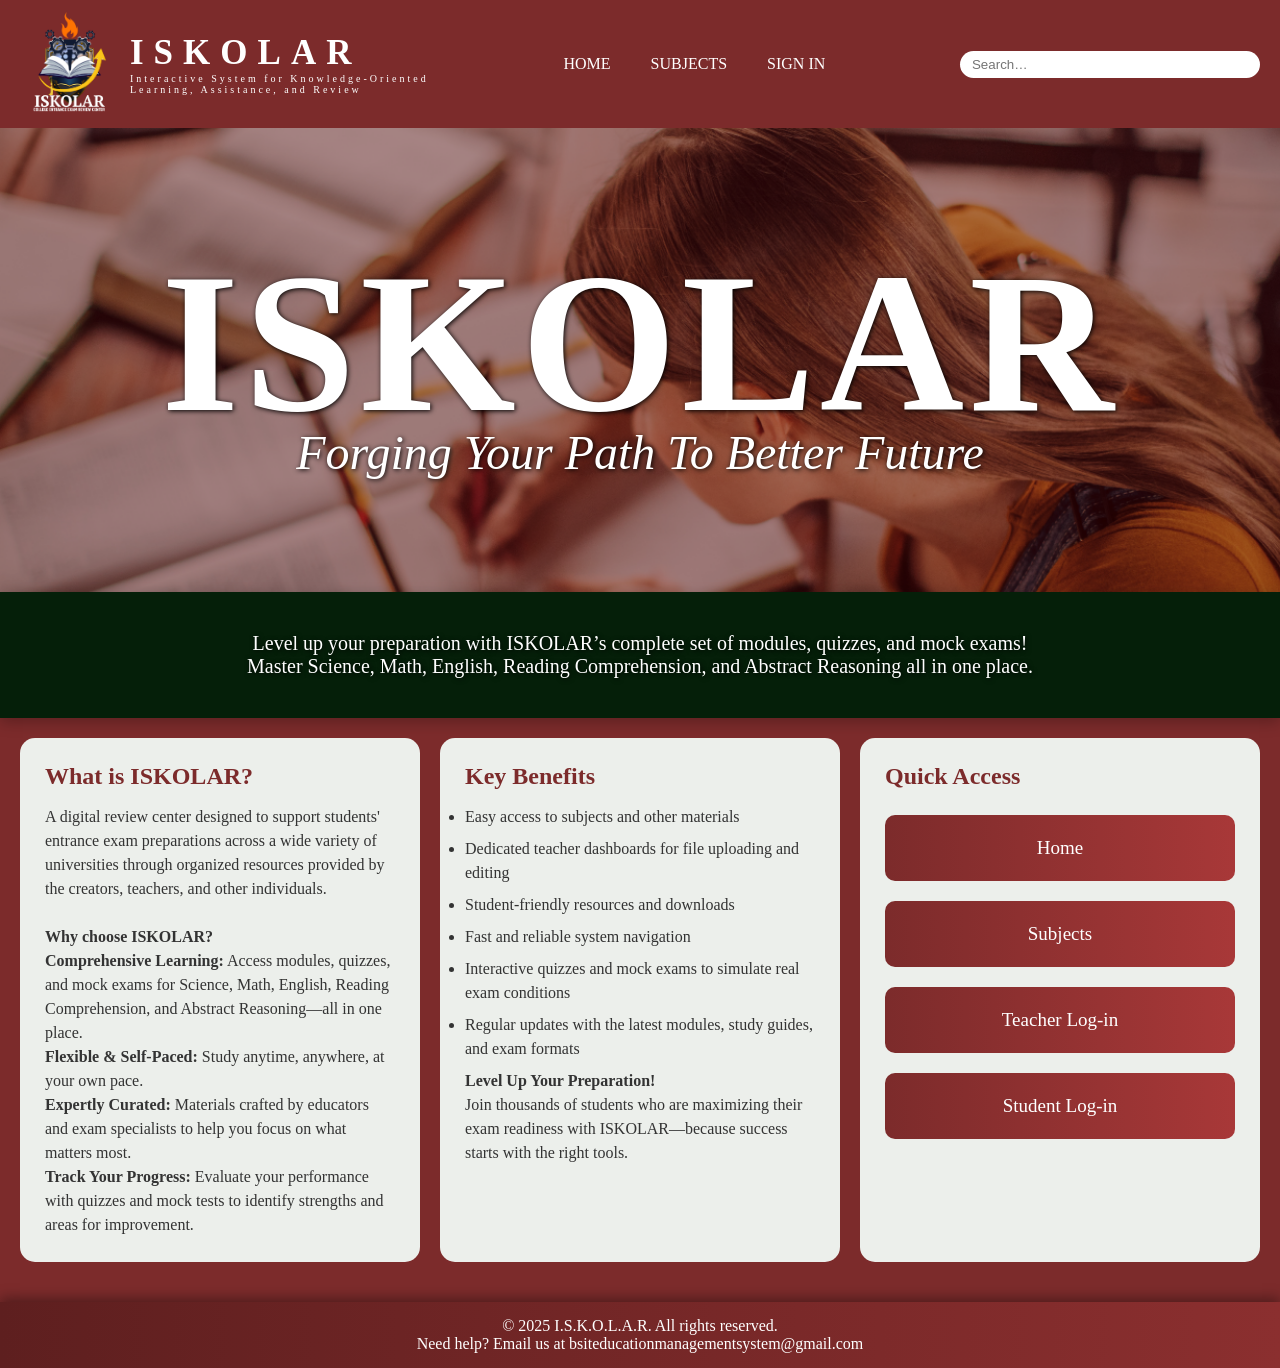
<file: index.html>
<!DOCTYPE html>

<html lang="en">
<head>
    <meta charset="UTF-8">
    <meta name="viewport" content="width=device-width, initial-scale=1.0">
    <title>I.S.K.O.L.A.R</title>
    <link rel="stylesheet" href="main.css">
</head>

<script type="module" src="application.js">
    console.log("SCRIPT IS RUNNING");
  // Import Firebase
  import { initializeApp } from "https://www.gstatic.com/firebasejs/10.12.0/firebase-app.js";
  import { getAuth } from "https://www.gstatic.com/firebasejs/10.12.0/firebase-auth.js";

  const firebaseConfig = {
    apiKey: "AIzaSyDeXxlaxk1nCVQ9k8tMiEs9o-EcLrkTSPE",
    authDomain: "iskolar-website.firebaseapp.com",
    projectId: "iskolar-website",
    storageBucket: "iskolar-website.firebasestorage.app",
    messagingSenderId: "1034904541958",   
    appId: "1:1034904541958:web:39eee81131f0a09a991c87"
  };

  const app = initializeApp(firebaseConfig);
  const auth = getAuth(app);

  console.log("Firebase connected!");
</script>

<body>

    <h1 id="EASTEREGG" style="display: none";></h1>

    <!-- Navigation Bar Header -->
<header class="header">
    <nav class="navbar">

        <div class="name">
            <div class="logo">
                <img src="!ISKOLAR.png" alt="ISKOLAR Logo">
            </div>

            <div class="namePos">
                <p style="letter-spacing: 10px;"> ISKOLAR</p>
                <h3>Interactive System for Knowledge-Oriented <br> Learning, Assistance, and Review</h3>
            </div>
        </div>

        <nav class="nav">
            <a href="index.html">HOME</a>
            <a href="sbjctGuestmain.html">SUBJECTS</a>
            <a href="application.html">SIGN IN</a>
        </nav>

        <div class="search-wrapper">
            <input type="search" placeholder="Search…" id="searchbar">
        </div>

    </nav>
</header>

    <section class="hero" id="PICS">
        <div class="hero-content">
            <h1>ISKOLAR</h1>
            <p class="tagline"> Forging Your Path To Better Future</p>
        </div>

        <div class="hero-infoCard">
            <p>
                Level up your preparation with ISKOLAR’s complete set of modules, quizzes, and mock exams! <br>
                Master Science, Math, English, Reading Comprehension, and Abstract Reasoning all in one place.
            </p>
        </div>
    </section>

    <section class="infoSection">
            <div class="infoCard">
            <h2>What is ISKOLAR?</h2>
            <p>
                A digital review center designed to support students' entrance exam preparations across a wide variety of universities through organized resources provided by the creators, teachers, and other individuals.
            </p>
            <p>
            <br>
                <strong>Why choose ISKOLAR?</strong>
                <br>
                <strong>Comprehensive Learning:</strong> Access modules, quizzes, and mock exams for Science, Math, English, Reading Comprehension, and Abstract Reasoning—all in one place.<br>
                <strong>Flexible & Self-Paced:</strong> Study anytime, anywhere, at your own pace.<br>
                <strong>Expertly Curated:</strong> Materials crafted by educators and exam specialists to help you focus on what matters most.<br>
                <strong>Track Your Progress:</strong> Evaluate your performance with quizzes and mock tests to identify strengths and areas for improvement.
            </p>
        </div>

        <div class="infoCard">
            <h2>Key Benefits</h2>
            <ul>
                <li>Easy access to subjects and other materials</li>
                <li>Dedicated teacher dashboards for file uploading and editing</li>
                <li>Student-friendly resources and downloads</li>
                <li>Fast and reliable system navigation</li>
                <li>Interactive quizzes and mock exams to simulate real exam conditions</li>
                <li>Regular updates with the latest modules, study guides, and exam formats</li>
            </ul>
            <p>
                <strong>Level Up Your Preparation!</strong><br>
                Join thousands of students who are maximizing their exam readiness with ISKOLAR—because success starts with the right tools.
            </p>
        </div>

        <div class="infoCard">
            <h2>Quick Access</h2>
            <div class="quickLinks">
                <a href="index.html">Home</a>
                <a href="sbjctGuestmain.html">Subjects</a>
                <a href="application.html">Teacher Log-in</a>
                <a href="application.html">Student Log-in</a>
            </div>
        </div>

    </section>

    
<script src= "main.js"></script>

    <!-- Footer -->
    <footer>
        <p>&copy; 2025 I.S.K.O.L.A.R. All rights reserved.<br>
           Need help? Email us at bsiteducationmanagementsystem@gmail.com</p>
    </footer>

</body>
</html>
</file>
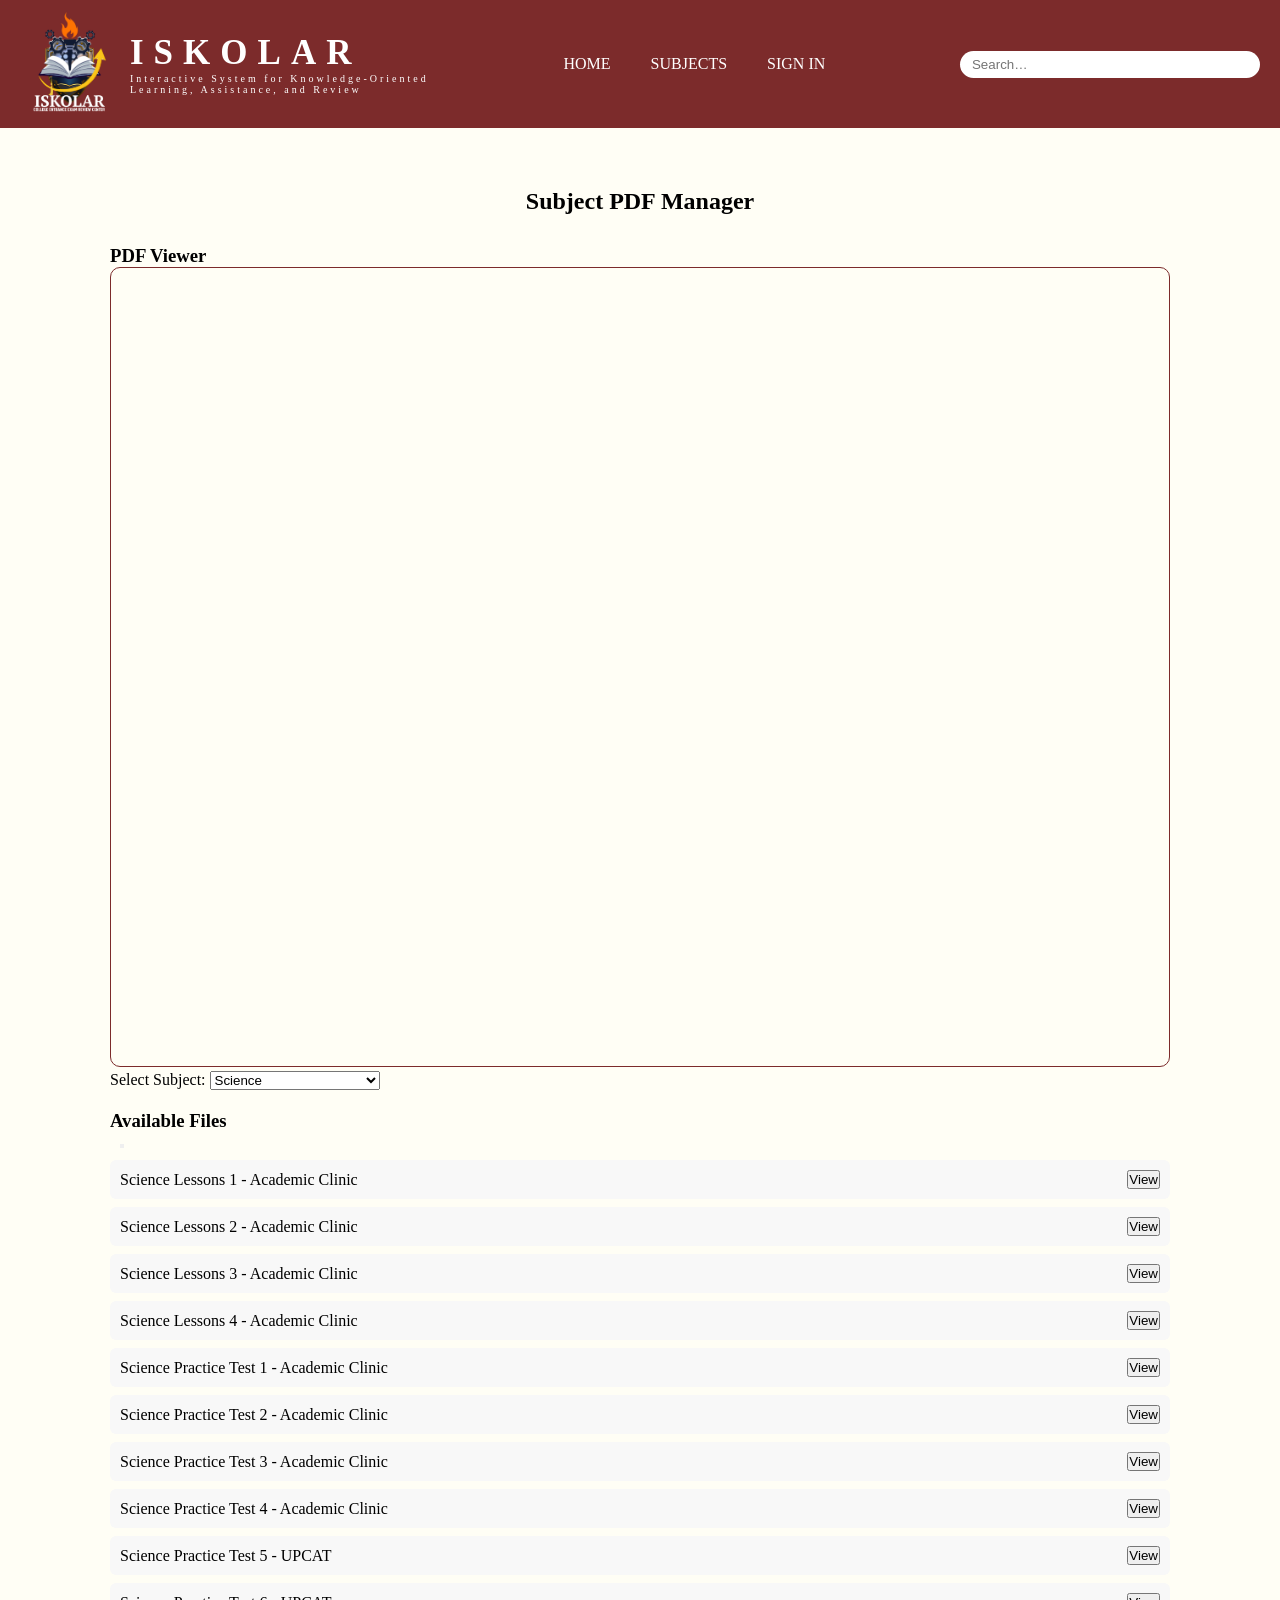
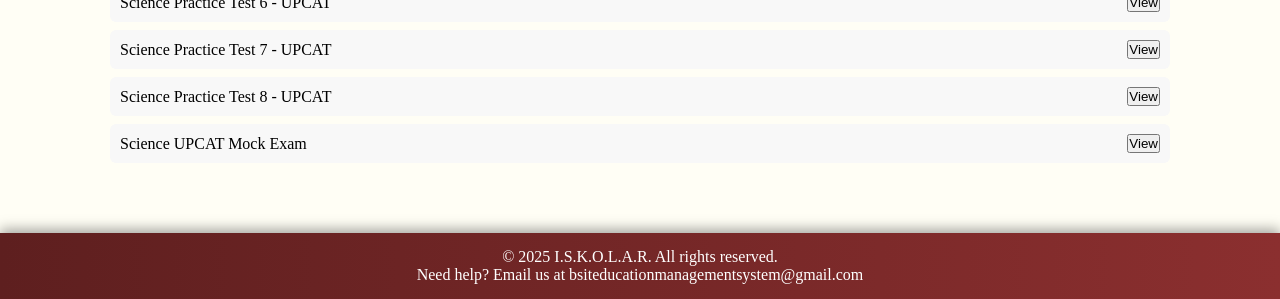
<file: sbjctGuest.html>
<!DOCTYPE html>
<html lang="en">
<head>
    <meta charset="UTF-8">
    <meta name="viewport" content="width=device-width, initial-scale=1.0">
    <title>I.S.K.O.L.A.R</title>
    <link rel="stylesheet" href="subjects.css">
</head>

<body data-role="guest" class="bg1">

<header class="header">
    <nav class="navbar">

        <div class="name">
            <div class="logo">
                <img src="!ISKOLAR.png" alt="ISKOLAR Logo">
            </div>

            <div class="namePos">
                <p style="letter-spacing: 10px;"> ISKOLAR</p>
                <h3>Interactive System for Knowledge-Oriented <br> Learning, Assistance, and Review</h3>
            </div>
        </div>

        <nav class="nav">
            <a href="index.html">HOME</a>
            <a href="sbjctGuestmain.html">SUBJECTS</a>
            <a href="application.html">SIGN IN</a>
        </nav>

        <div class="search-wrapper">
            <input type="search" placeholder="Search…" id="searchbar">
        </div>

    </nav>
</header>


<!-- MAIN CONTENT -->
<div class="container">

    <h2>Subject PDF Manager</h2>
    <!-- Viewer -->
    <div class="viewer">
        <h3 style= "justify-self: center;">PDF Viewer</h3>
        <iframe id= "pdfViewer" src="" frameborder="0"></iframe>
    </div>

    <!-- Subject Selector -->
    <label for="subjectSelect">Select Subject:</label>
    <select id="subjectSelect">
        <option value="science">Science</option>
        <option value="mathematics">Mathematics</option>
        <option value="english">English</option>
        <option value="reading">Reading Comprehension</option>
        <option value="abstract">Abstract Reasoning</option>
    </select>

    <!-- PDF List -->
    <div class= "file-list-box">
        <h3>Available Files</h3>
        
        <button id= "uploadBtn"></button>

        <ul id= "fileList"></ul>
    </div>

</div>

<script src= "subjects.js"></script>

</body>

<footer>
    <p>&copy; 2025 I.S.K.O.L.A.R. All rights reserved. <br>Need help? Email us at bsiteducationmanagementsystem@gmail.com</p>
</footer>

</html>
</file>
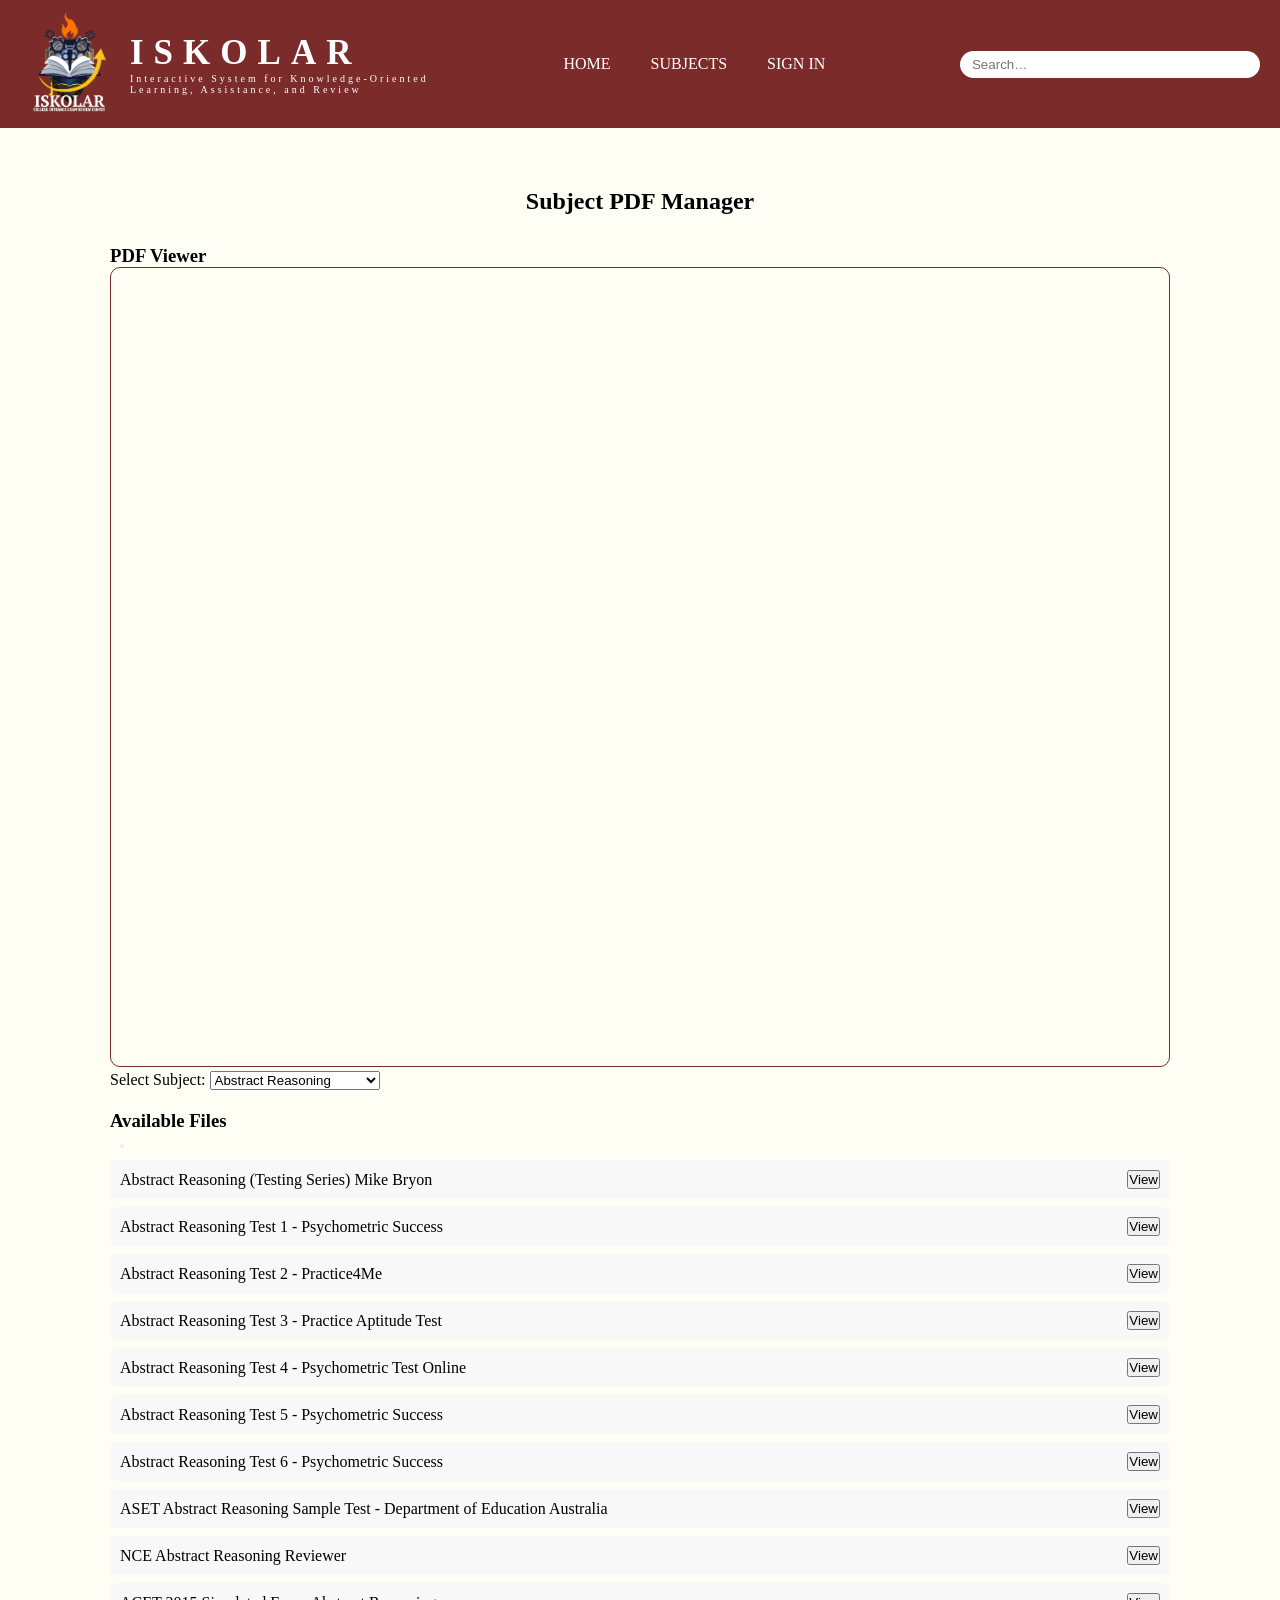
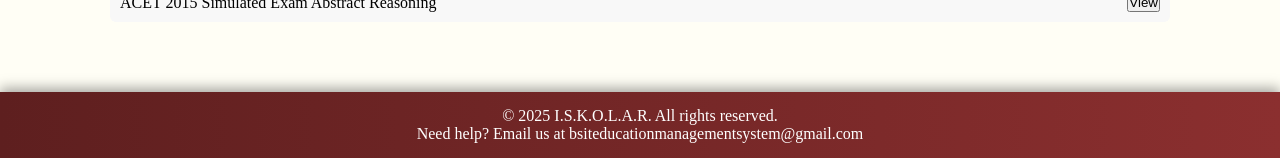
<file: sbjctGuestAbs.html>
<!DOCTYPE html>
<html lang="en">
<head>
    <meta charset="UTF-8">
    <meta name="viewport" content="width=device-width, initial-scale=1.0">
    <title>I.S.K.O.L.A.R</title>
    <link rel="stylesheet" href="subjects.css">
</head>

<body data-role="guest" class="bg1">

<header class="header">
    <nav class="navbar">

        <div class="name">
            <div class="logo">
                <img src="!ISKOLAR.png" alt="ISKOLAR Logo">
            </div>

            <div class="namePos">
                <p style="letter-spacing: 10px;"> ISKOLAR</p>
                <h3>Interactive System for Knowledge-Oriented <br> Learning, Assistance, and Review</h3>
            </div>
        </div>

        <nav class="nav">
            <a href="index.html">HOME</a>
            <a href="sbjctGuestmain.html">SUBJECTS</a>
            <a href="application.html">SIGN IN</a>
        </nav>

        <div class="search-wrapper">
            <input type="search" placeholder="Search…" id="searchbar">
        </div>

    </nav>
</header>

<!-- MAIN CONTENT -->
<div class="container">

    <h2>Subject PDF Manager</h2>
    <!-- Viewer -->
    <div class="viewer">
        <h3 style= "justify-self: center;">PDF Viewer</h3>
        <iframe id= "pdfViewer" src="" frameborder="0"></iframe>
    </div>

    <!-- Subject Selector -->
    <label for="subjectSelect">Select Subject:</label>
    <select id="subjectSelect">
        <option value="abstract">Abstract Reasoning</option>
        <option value="science">Science</option>
        <option value="mathematics">Mathematics</option>
        <option value="english">English</option>
        <option value="reading">Reading Comprehension</option>
    </select>

    <!-- PDF List -->
    <div class= "file-list-box">
        <h3>Available Files</h3>
        <button id= "uploadBtn"></button>


        <ul id= "fileList"></ul>
    </div>

</div>

<script src= "subjects.js"></script>

</body>

<footer>
    <p>&copy; 2025 I.S.K.O.L.A.R. All rights reserved. <br>Need help? Email us at bsiteducationmanagementsystem@gmail.com</p>
</footer>

</html>
</file>
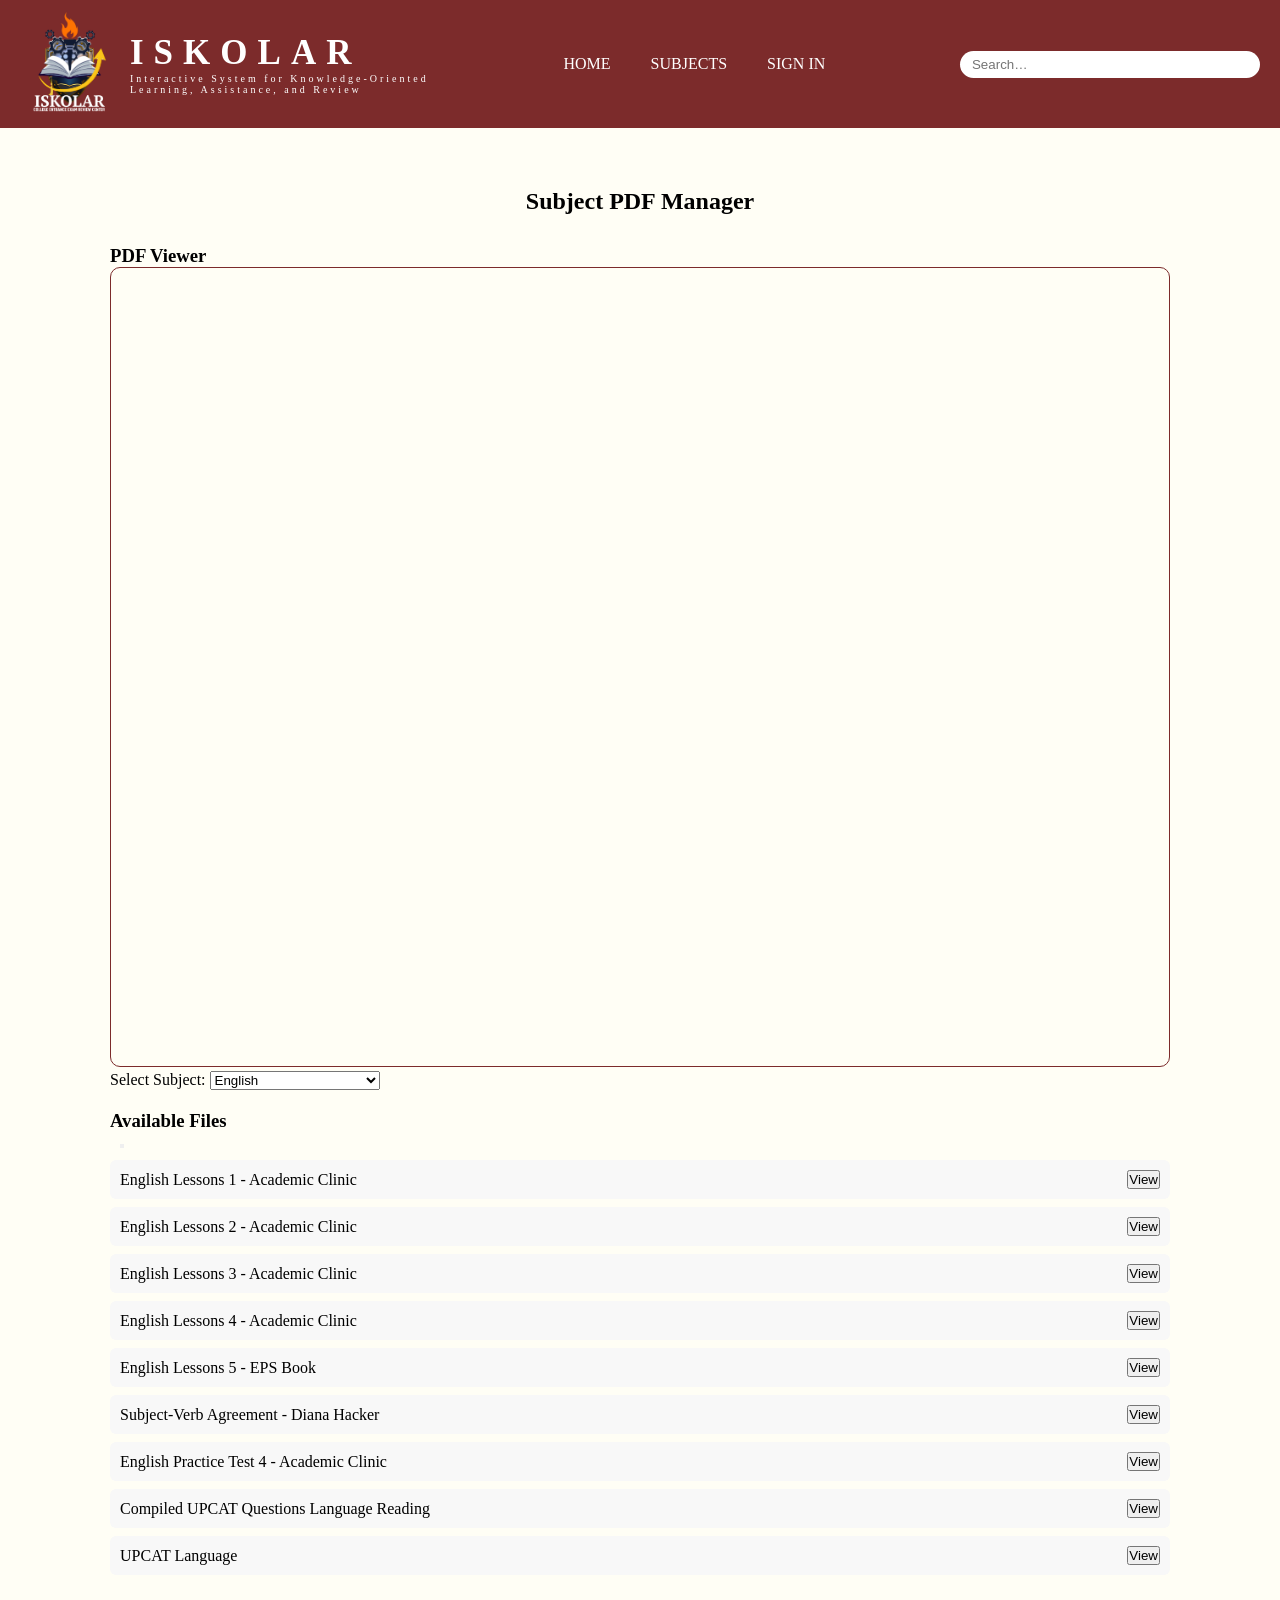
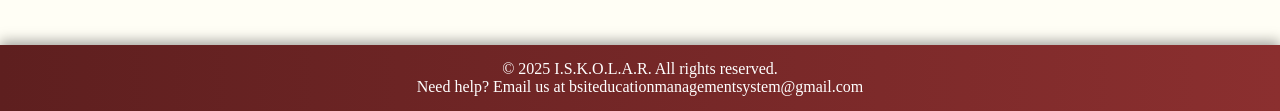
<file: sbjctGuestEng.html>
<!DOCTYPE html>
<html lang="en">
<head>
    <meta charset="UTF-8">
    <meta name="viewport" content="width=device-width, initial-scale=1.0">
    <title>I.S.K.O.L.A.R</title>
    <link rel="stylesheet" href="subjects.css">
</head>

<body data-role="guest" class="bg1">

<header class="header">
    <nav class="navbar">

        <div class="name">
            <div class="logo">
                <img src="!ISKOLAR.png" alt="ISKOLAR Logo">
            </div>

            <div class="namePos">
                <p style="letter-spacing: 10px;"> ISKOLAR</p>
                <h3>Interactive System for Knowledge-Oriented <br> Learning, Assistance, and Review</h3>
            </div>
        </div>

        <nav class="nav">
            <a href="index.html">HOME</a>
            <a href="sbjctGuestmain.html">SUBJECTS</a>
            <a href="application.html">SIGN IN</a>
        </nav>

        <div class="search-wrapper">
            <input type="search" placeholder="Search…" id="searchbar">
        </div>

    </nav>
</header>

<!-- MAIN CONTENT -->
<div class="container">

    <h2>Subject PDF Manager</h2>
    <!-- Viewer -->
    <div class="viewer">
        <h3 style= "justify-self: center;">PDF Viewer</h3>
        <iframe id= "pdfViewer" src="" frameborder="0"></iframe>
    </div>

    <!-- Subject Selector -->
    <label for="subjectSelect">Select Subject:</label>
    <select id="subjectSelect">
        <option value="english">English</option>
        <option value="science">Science</option>
        <option value="mathematics">Mathematics</option>
        <option value="reading">Reading Comprehension</option>
        <option value="abstract">Abstract Reasoning</option>
    </select>

    <!-- PDF List -->
    <div class= "file-list-box">
        <h3>Available Files</h3>
        <button id= "uploadBtn"></button>


        <ul id= "fileList"></ul>
    </div>

</div>

<script src= "subjects.js"></script>

</body>

<footer>
    <p>&copy; 2025 I.S.K.O.L.A.R. All rights reserved. <br>Need help? Email us at bsiteducationmanagementsystem@gmail.com</p>
</footer>

</html>
</file>
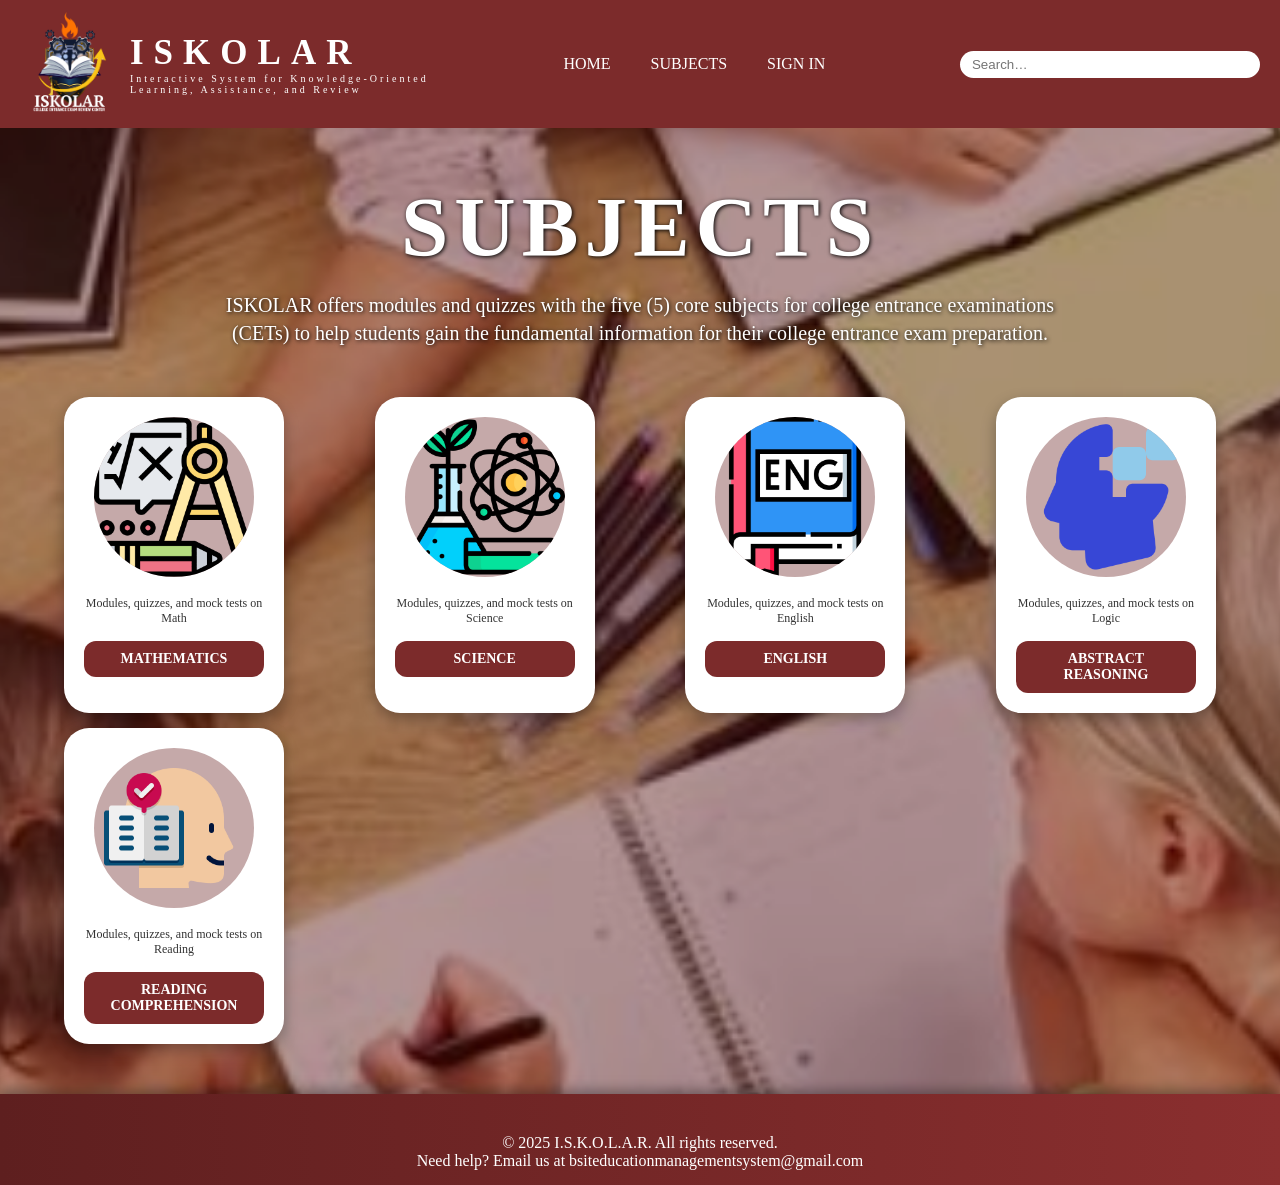
<file: sbjctGuestmain.html>
<!DOCTYPE html>
<html lang="en">
<head>
    <meta charset="UTF-8">
    <meta name="viewport" content="width=device-width, initial-scale=1.0">
    <title>I.S.K.O.L.A.R.</title>
    <link rel="stylesheet" href="subjectmain.css">
</head>

<body style ="margin : 0; 
             padding : 0;
             " class="bg1">

<header class="header">
    <nav class="navbar">

        <div class="name">
            <div class="logo">
                <img src="!ISKOLAR.png" alt="ISKOLAR Logo">
            </div>

            <div class="namePos">
                <p style="letter-spacing: 10px;"> ISKOLAR</p>
                <h3>Interactive System for Knowledge-Oriented <br> Learning, Assistance, and Review</h3>
            </div>
        </div>

        <nav class="nav">
            <a href="index.html">HOME</a>
            <a href="sbjctGuestmain.html">SUBJECTS</a>
            <a href="application.html">SIGN IN</a>
        </nav>

        <div class="search-wrapper">
            <input type="search" placeholder="Search…" id="searchbar">
        </div>

    </nav>
</header>

<!-- SUBJECTS TITLE + DESCRIPTION -->

<div class="subject-header">
    <h1 class="title">SUBJECTS</h1>

    <p class="subtitle">
        ISKOLAR offers modules and quizzes with the five (5) core subjects for
        college entrance examinations (CETs) to help students gain the
        fundamental information for their college entrance exam preparation.
    </p>
</div>


<!-- CARD SECTION -->
<section class="infoSection">

    <div class="infoCard">
        <a href="sbjctGuestMath.html">
        <img src="!Math.png" class="subject-img">
        <p class="desc">Modules, quizzes, and mock tests on Math</p>
        <h2 class="subject-btn">MATHEMATICS </h2>
        </a>
    </div>

    <div class="infoCard">
        <a href="sbjctGuest.html">
        <img src="!Sci.png" class="subject-img">
        <p class="desc">Modules, quizzes, and mock tests on Science</p>
         <h2 class="subject-btn"> SCIENCE </h2>
        </a>
    </div>

    <div class="infoCard">
        <a href="sbjctGuestEng.html">
        <img src="!Eng.png" class="subject-img">
        <p class="desc">Modules, quizzes, and mock tests on English</p>
        <h2 class="subject-btn">ENGLISH </h2>
        </a>
    </div>

    <div class="infoCard">
        <a href="sbjctGuestAbs.html">
        <img src="!Abstract.png" class="subject-img">
        <p class="desc">Modules, quizzes, and mock tests on Logic</p>
        <h2 class="subject-btn">ABSTRACT REASONING </h2>
        </a>
    </div>

    <div class="infoCard">
        <a href="sbjctGuestRead.html">
        <img src="!ReadingCompre.png" class="subject-img">
        <p class="desc">Modules, quizzes, and mock tests on Reading</p>
        <h2 class="subject-btn"> READING COMPREHENSION </h2>
        </a>
    </div>

</section>

<script src= "subjects.js"></script>


</body>

<footer>
    <p style="margin-top: 25px;">&copy; 2025 I.S.K.O.L.A.R. All rights reserved. <br>Need help? Email us at bsiteducationmanagementsystem@gmail.com</p>
</footer>


</html>
</file>
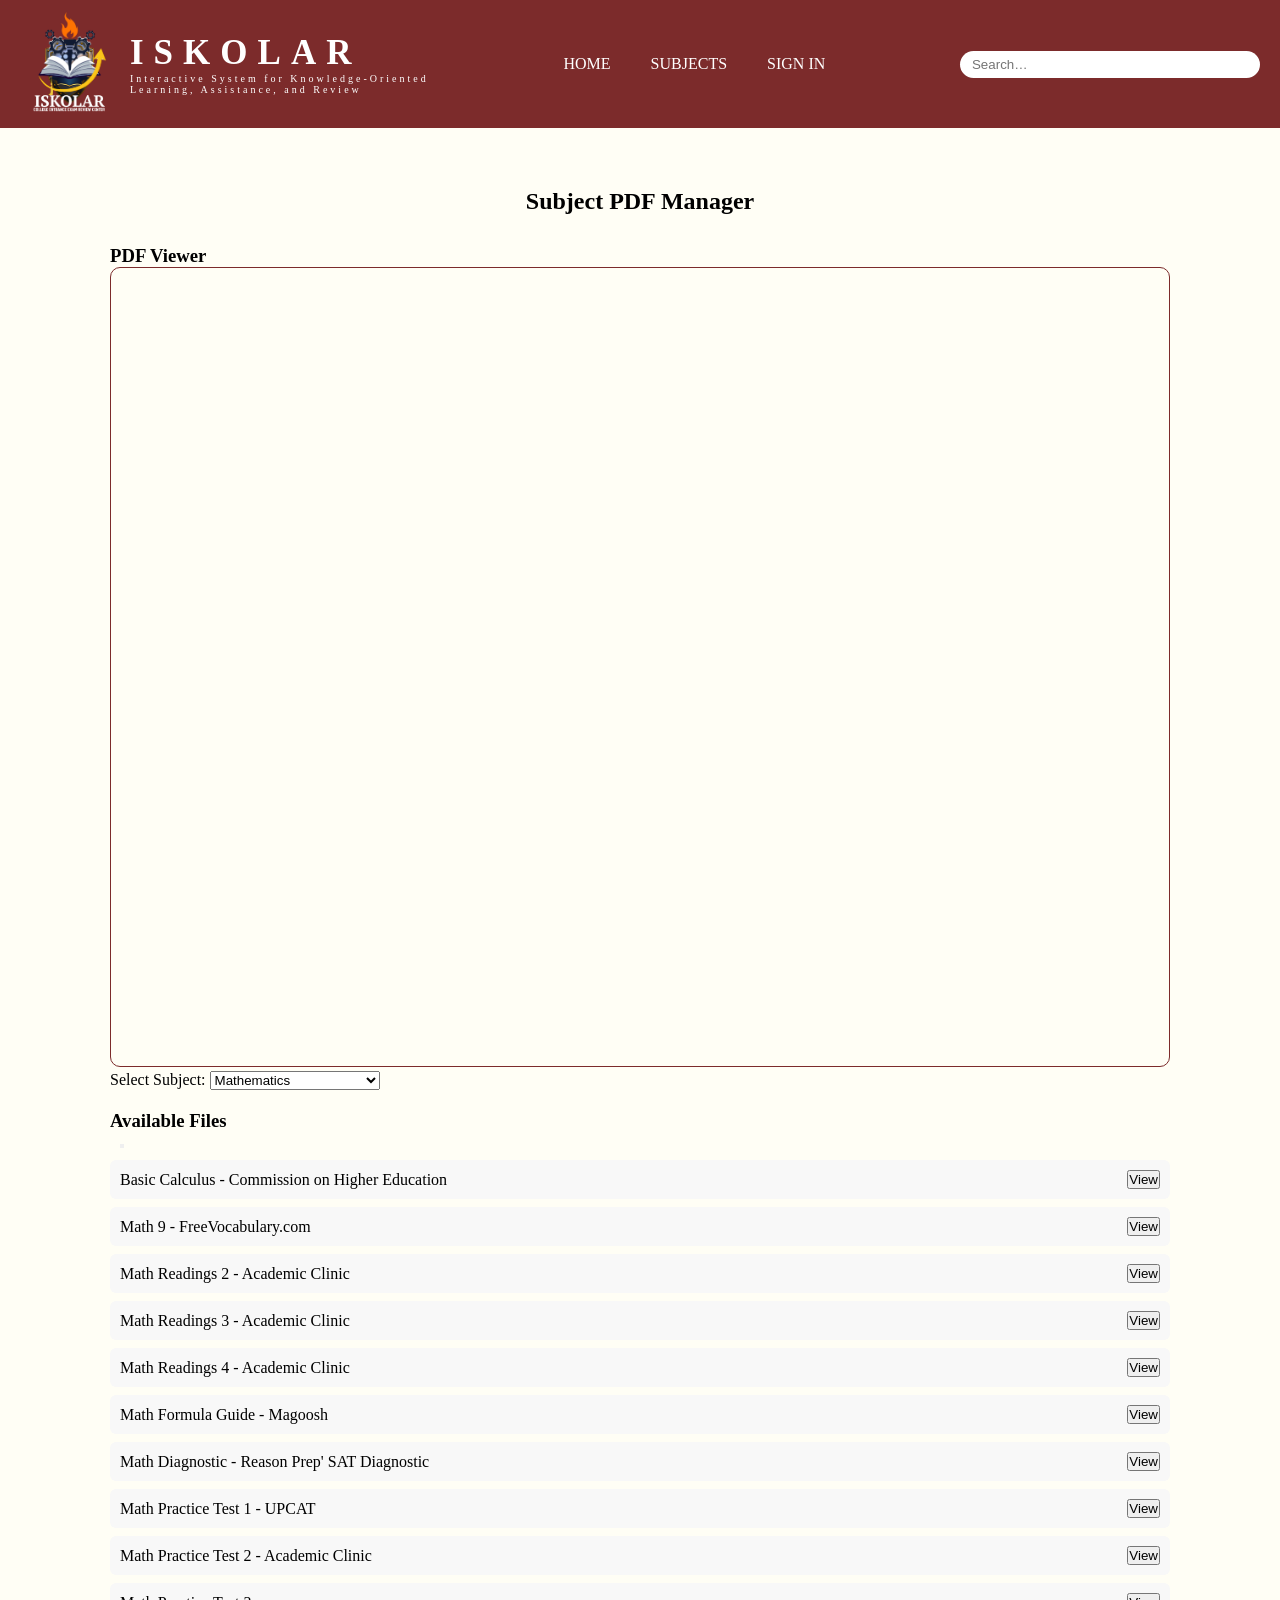
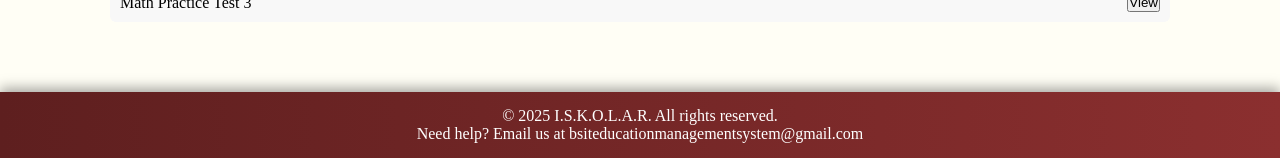
<file: sbjctGuestMath.html>
<!DOCTYPE html>
<html lang="en">
<head>
    <meta charset="UTF-8">
    <meta name="viewport" content="width=device-width, initial-scale=1.0">
    <title>I.S.K.O.L.A.R</title>
    <link rel="stylesheet" href="subjects.css">
</head>

<body data-role="guest" class="bg1">

<header class="header">
    <nav class="navbar">

        <div class="name">
            <div class="logo">
                <img src="!ISKOLAR.png" alt="ISKOLAR Logo">
            </div>

            <div class="namePos">
                <p style="letter-spacing: 10px;"> ISKOLAR</p>
                <h3>Interactive System for Knowledge-Oriented <br> Learning, Assistance, and Review</h3>
            </div>
        </div>

        <nav class="nav">
            <a href="index.html">HOME</a>
            <a href="sbjctGuestmain.html">SUBJECTS</a>
            <a href="application.html">SIGN IN</a>
        </nav>

        <div class="search-wrapper">
            <input type="search" placeholder="Search…" id="searchbar">
        </div>

    </nav>
</header>

<!-- MAIN CONTENT -->
<div class="container">

    <h2>Subject PDF Manager</h2>
    <!-- Viewer -->
    <div class="viewer">
        <h3 style= "justify-self: center;">PDF Viewer</h3>
        <iframe id= "pdfViewer" src="" frameborder="0"></iframe>
    </div>

    <!-- Subject Selector -->
    <label for="subjectSelect">Select Subject:</label>
    <select id="subjectSelect">
        <option value="mathematics">Mathematics</option>
        <option value="science">Science</option>
        <option value="english">English</option>
        <option value="reading">Reading Comprehension</option>
        <option value="abstract">Abstract Reasoning</option>
    </select>

    <!-- PDF List -->
    <div class= "file-list-box">
        <h3>Available Files</h3>
        <button id= "uploadBtn"></button>

        <ul id= "fileList"></ul>
    </div>

</div>

<script src= "subjects.js"></script>

</body>

<footer>
    <p>&copy; 2025 I.S.K.O.L.A.R. All rights reserved. <br>Need help? Email us at bsiteducationmanagementsystem@gmail.com</p>
</footer>

</html>
</file>
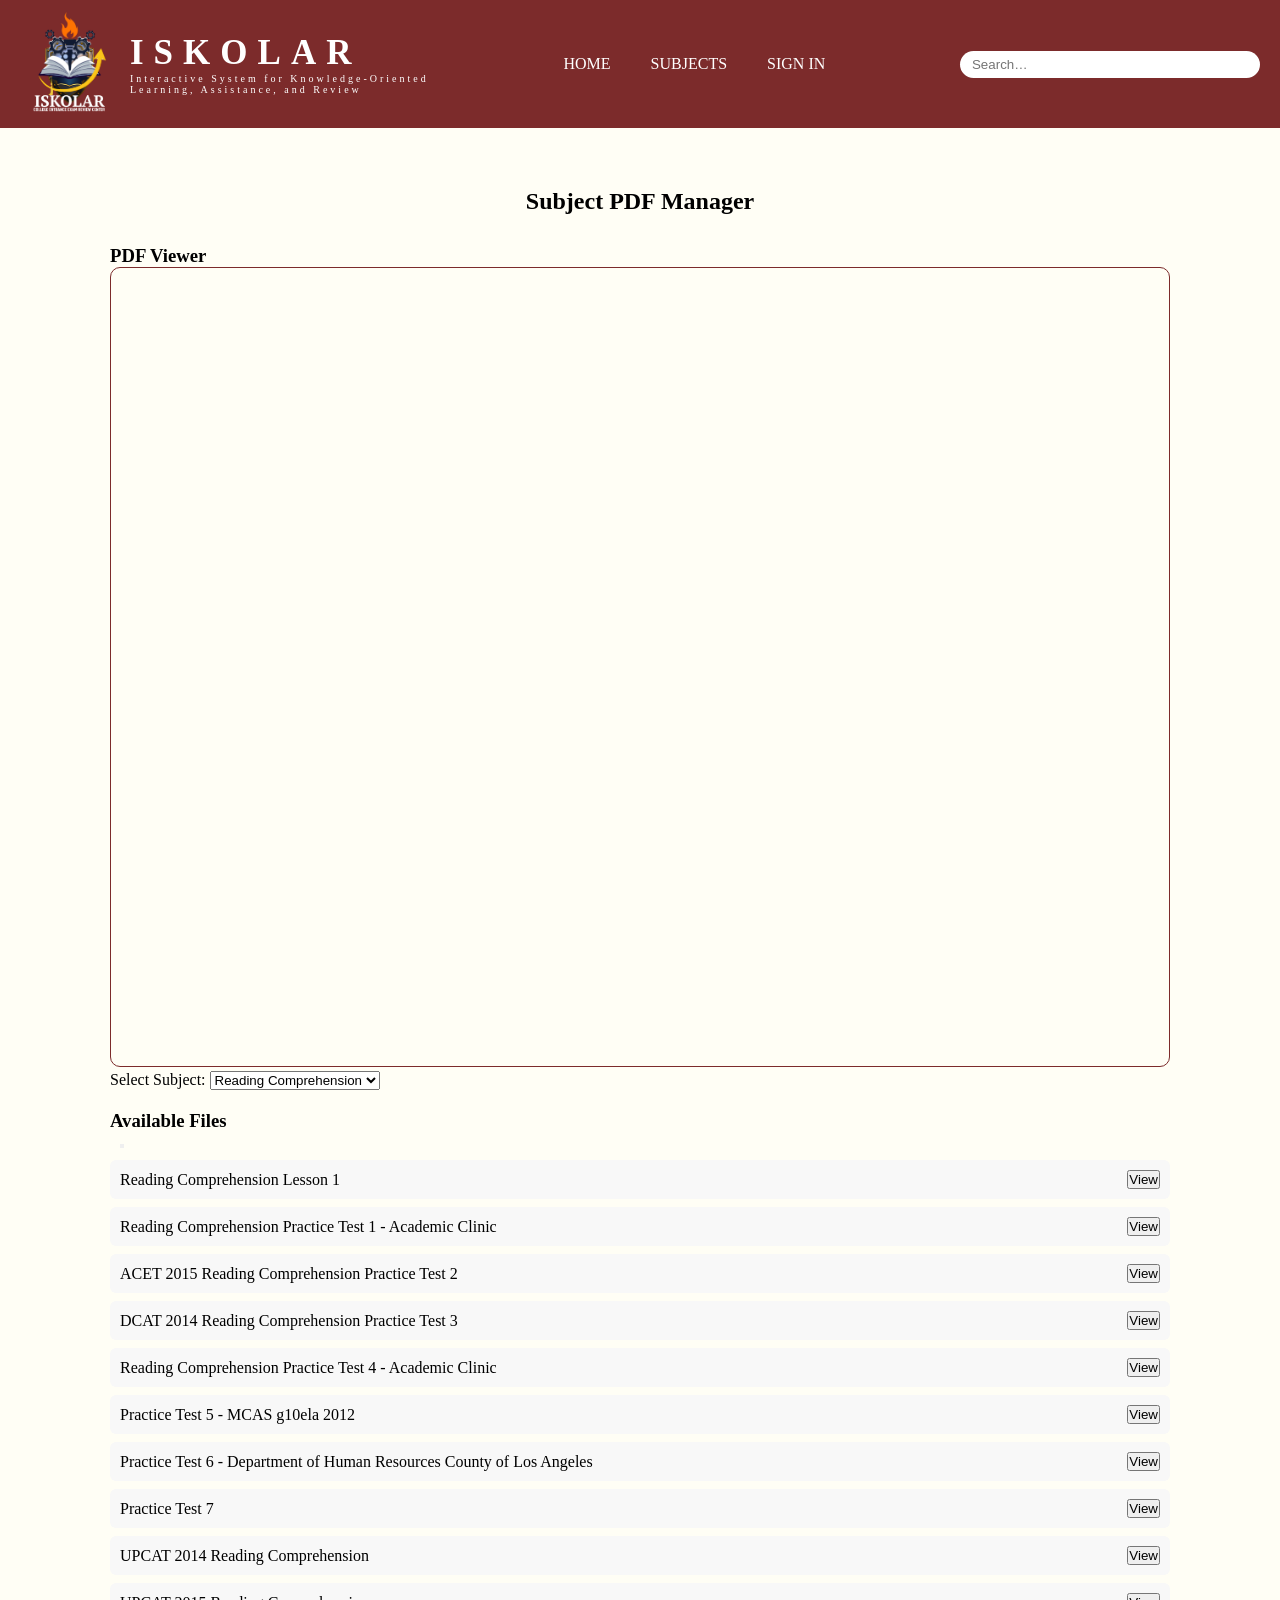
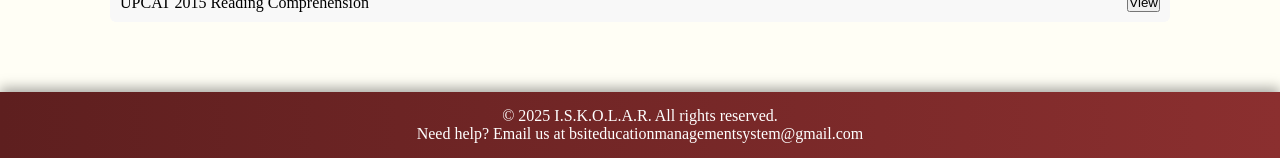
<file: sbjctGuestRead.html>
<!DOCTYPE html>
<html lang="en">
<head>
    <meta charset="UTF-8">
    <meta name="viewport" content="width=device-width, initial-scale=1.0">
    <title>I.S.K.O.L.A.R</title>
    <link rel="stylesheet" href="subjects.css">
</head>

<body data-role="guest" class="bg1">

<header class="header">
    <nav class="navbar">

        <div class="name">
            <div class="logo">
                <img src="!ISKOLAR.png" alt="ISKOLAR Logo">
            </div>

            <div class="namePos">
                <p style="letter-spacing: 10px;"> ISKOLAR</p>
                <h3>Interactive System for Knowledge-Oriented <br> Learning, Assistance, and Review</h3>
            </div>
        </div>

        <nav class="nav">
            <a href="index.html">HOME</a>
            <a href="sbjctGuestmain.html">SUBJECTS</a>
            <a href="application.html">SIGN IN</a>
        </nav>

        <div class="search-wrapper">
            <input type="search" placeholder="Search…" id="searchbar">
        </div>

    </nav>
</header>


<!-- MAIN CONTENT -->
<div class="container">

    <h2>Subject PDF Manager</h2>
    <!-- Viewer -->
    <div class="viewer">
        <h3 style= "justify-self: center;">PDF Viewer</h3>
        <iframe id= "pdfViewer" src="" frameborder="0"></iframe>
    </div>

    <!-- Subject Selector -->
    <label for="subjectSelect">Select Subject:</label>
    <select id="subjectSelect">
        <option value="reading">Reading Comprehension</option>
        <option value="science">Science</option>
        <option value="mathematics">Mathematics</option>
        <option value="english">English</option>
        <option value="abstract">Abstract Reasoning</option>
    </select>

    <!-- PDF List -->
    <div class= "file-list-box">
        <h3>Available Files</h3>
        <button id= "uploadBtn"></button>


        <ul id= "fileList"></ul>
    </div>

</div>

<script src= "subjects.js"></script>

</body>

<footer>
    <p>&copy; 2025 I.S.K.O.L.A.R. All rights reserved. <br>Need help? Email us at bsiteducationmanagementsystem@gmail.com</p>
</footer>

</html>
</file>
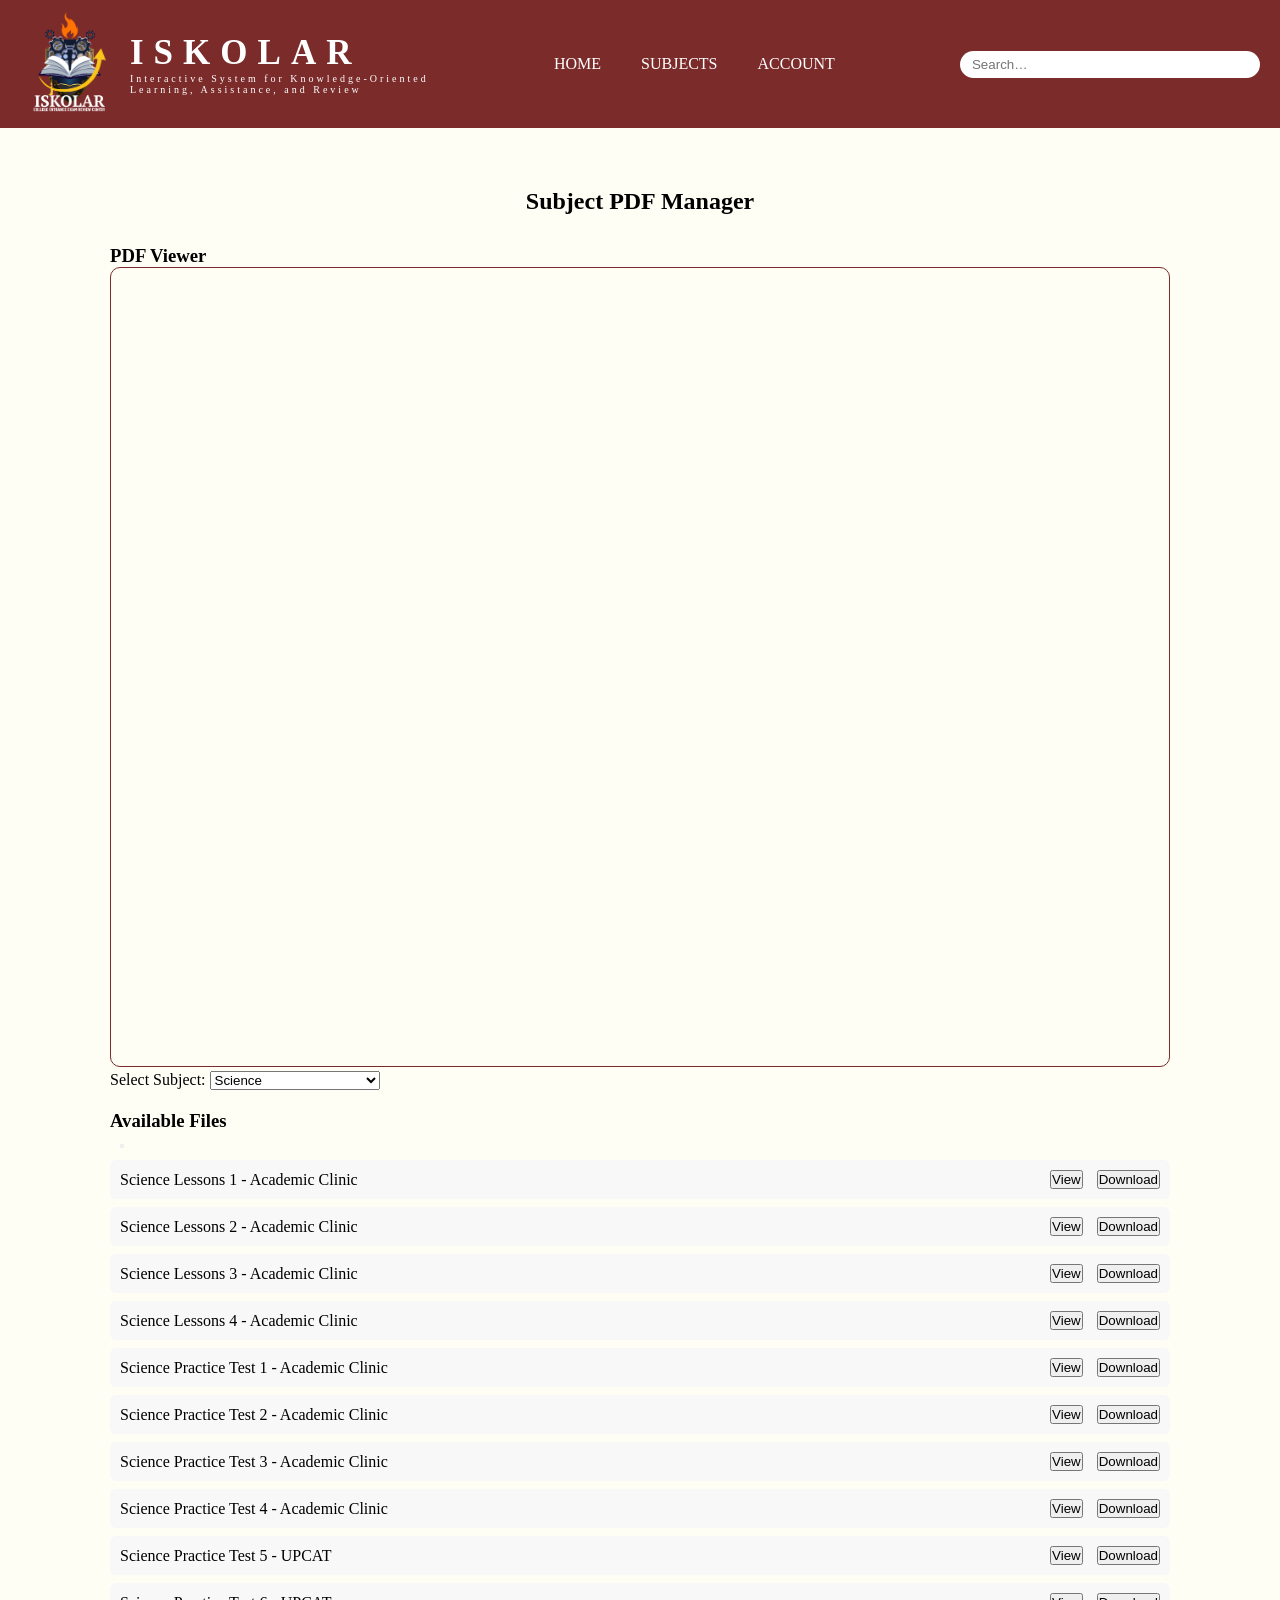
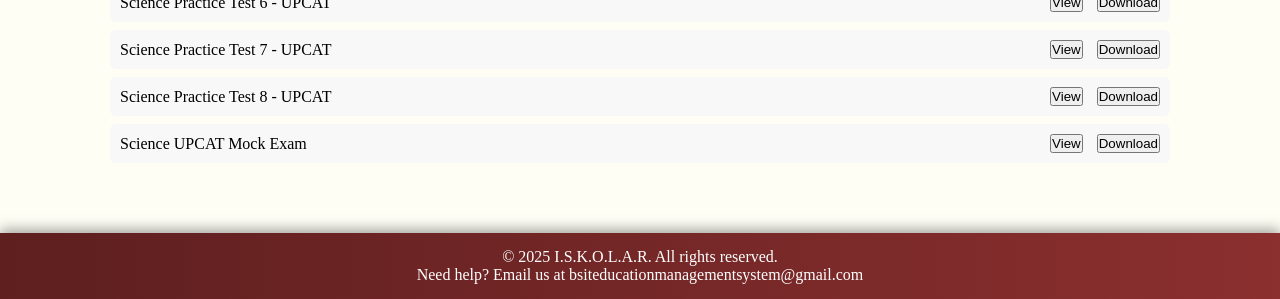
<file: sbjctStud.html>
<!DOCTYPE html>
<html lang="en">
<head>
    <meta charset="UTF-8">
    <meta name="viewport" content="width=device-width, initial-scale=1.0">
    <title>I.S.K.O.L.A.R</title>
    <link rel="stylesheet" href="subjects.css">
</head>

<body data-role="student" class="bg1">  

<header class="header">
    <nav class="navbar">

        <div class="name">
            <div class="logo">
                <img src="!ISKOLAR.png" alt="ISKOLAR Logo">
            </div>

            <div class="namePos">
                <p style="letter-spacing: 10px;"> ISKOLAR</p>
                <h3>Interactive System for Knowledge-Oriented <br> Learning, Assistance, and Review</h3>
            </div>
        </div>

        <nav class="nav">
            <a href="studentsign-in.html">HOME</a>
            <a href="sbjctStud.html">SUBJECTS</a>
            <a href="account.html">ACCOUNT</a>
        </nav>

        <div class="search-wrapper">
            <input type="search" placeholder="Search…" id="searchbar">
        </div>

    </nav>
</header>

<!-- MAIN CONTENT -->
<div class="container">

    <h2>Subject PDF Manager</h2>
    <!-- Viewer -->
    <div class="viewer">
        <h3 style= "justify-self: center;">PDF Viewer</h3>
        <iframe id= "pdfViewer" src="" frameborder="0"></iframe>
    </div>

    <!-- Subject Selector -->
    <label for="subjectSelect">Select Subject:</label>
    <select id="subjectSelect">
        <option value="science">Science</option>
        <option value="mathematics">Mathematics</option>
        <option value="english">English</option>
        <option value="reading">Reading Comprehension</option>
        <option value="abstract">Abstract Reasoning</option>
    </select>

    <!-- PDF List -->
    <div class= "file-list-box">
        <h3>Available Files</h3>
        <button id= "uploadBtn"></button>

        
        <ul id= "fileList"></ul>
    </div>

</div>

<script src= "subjects.js"></script>

</body>

<footer>
    <p>&copy; 2025 I.S.K.O.L.A.R. All rights reserved. <br>Need help? Email us at bsiteducationmanagementsystem@gmail.com</p>
</footer>

</html>
</file>
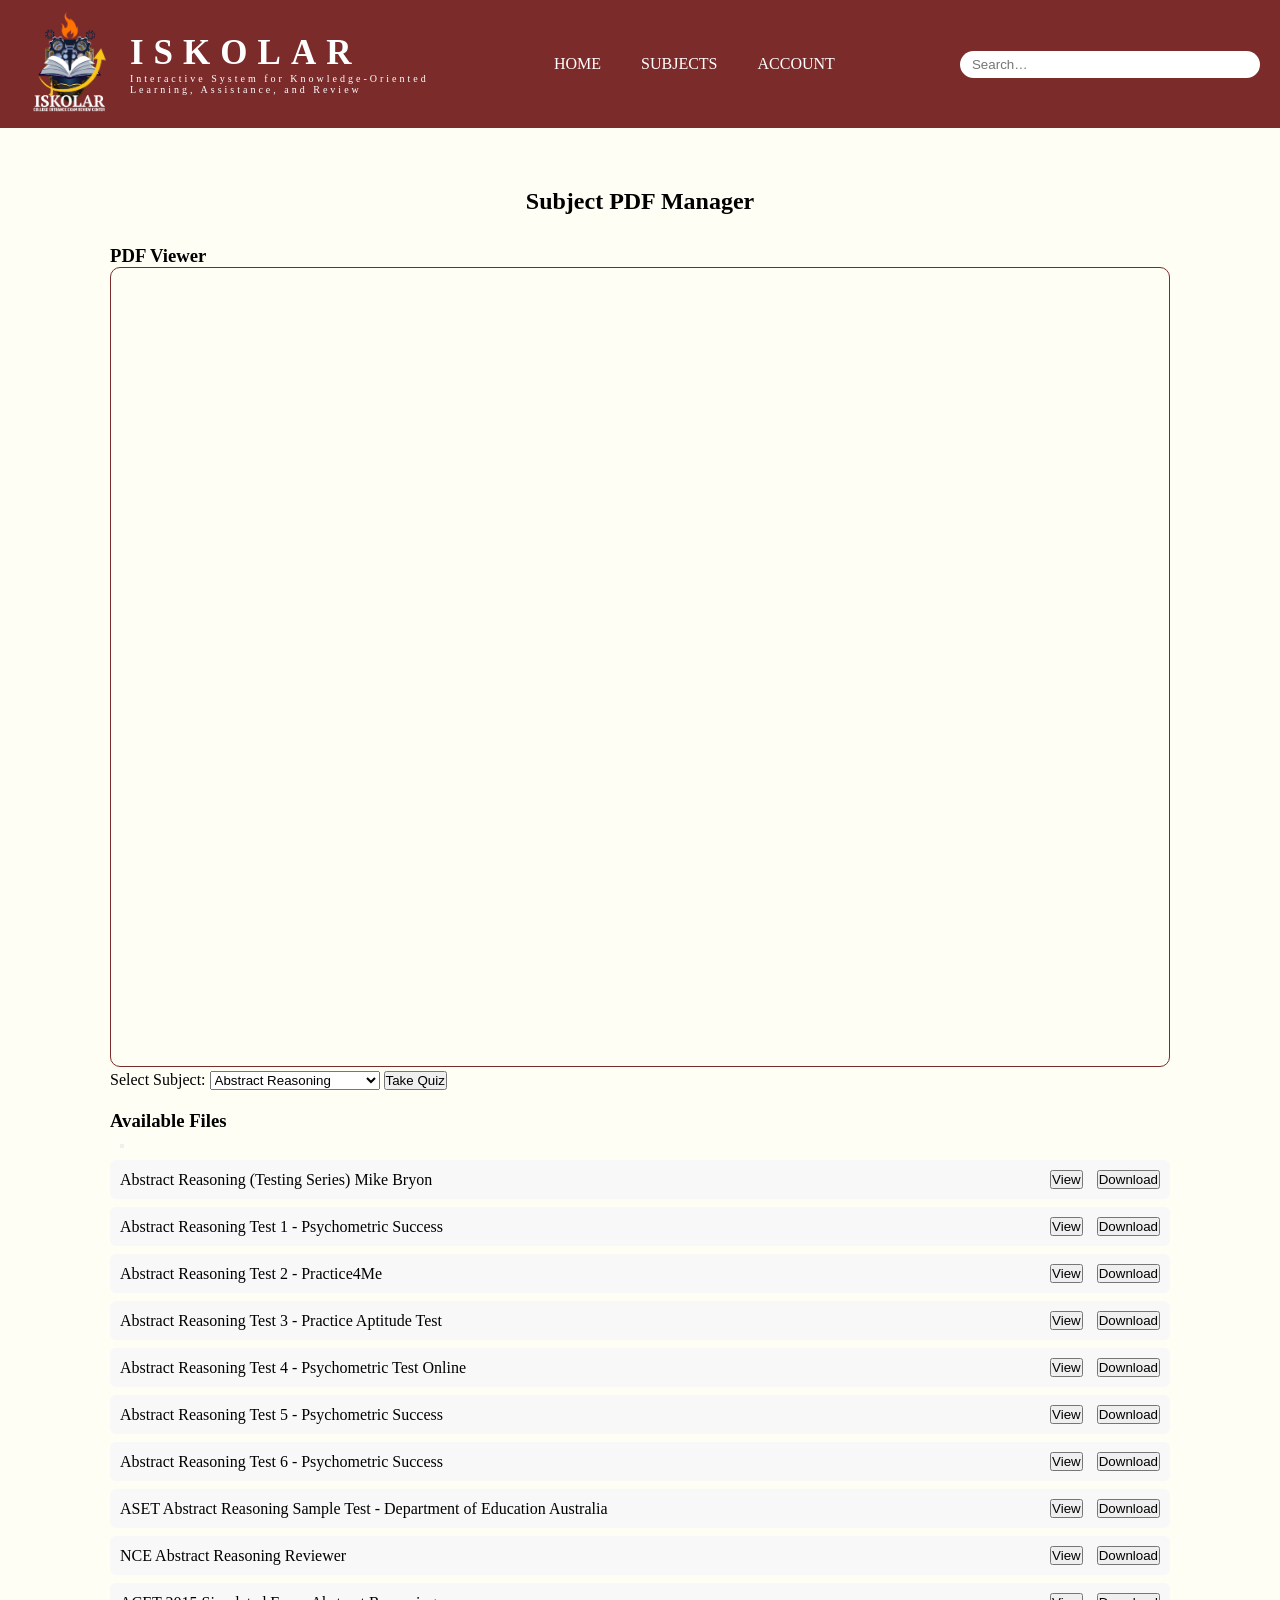
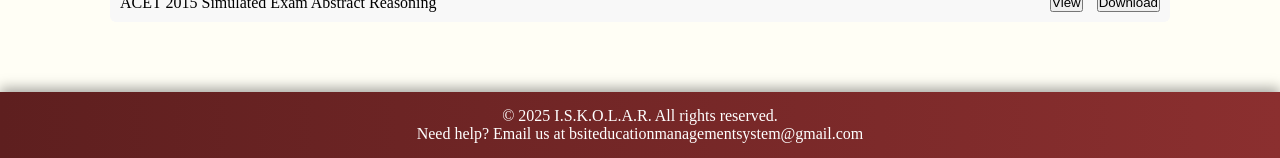
<file: sbjctStudAbs.html>
<!DOCTYPE html>
<html lang="en">
<head>
    <meta charset="UTF-8">
    <meta name="viewport" content="width=device-width, initial-scale=1.0">
    <title>I.S.K.O.L.A.R</title>
    <link rel="stylesheet" href="subjects.css">
</head>

<body data-role="student" class="bg1">  

<header class="header">
    <nav class="navbar">

        <div class="name">
            <div class="logo">
                <img src="!ISKOLAR.png" alt="ISKOLAR Logo">
            </div>

            <div class="namePos">
                <p style="letter-spacing: 10px;"> ISKOLAR</p>
                <h3>Interactive System for Knowledge-Oriented <br> Learning, Assistance, and Review</h3>
            </div>
        </div>

        <nav class="nav">
            <a href="studentsign-in.html">HOME</a>
            <a href="sbjctStudAbs.html">SUBJECTS</a>
            <a href="studentAccount.html">ACCOUNT</a>
        </nav>

        <div class="search-wrapper">
            <input type="search" placeholder="Search…" id="searchbar">
        </div>

    </nav>
</header>

<!-- MAIN CONTENT -->
<div class="container">

    <h2>Subject PDF Manager</h2>

    <!-- Viewer -->
    <div class="viewer">
        <h3 style="justify-self: center;">PDF Viewer</h3>
        <iframe id="pdfViewer" src="" frameborder="0"></iframe>
    </div>

    <!-- Subject Selector -->
    <label for="subjectSelect">Select Subject:</label>
    <select id="subjectSelect">
        <option value="abstract">Abstract Reasoning</option>
        <option value="science">Science</option>
        <option value="mathematics">Mathematics</option>
        <option value="english">English</option>
        <option value="reading">Reading Comprehension</option>
    </select>

    <!-- quiz button -->
    <button id="quizBtn">Take Quiz</button>

    <!-- PDF List -->
    <div class="file-list-box">
        <h3>Available Files</h3>
        <button id="uploadBtn"></button>

        <ul id="fileList"></ul>
    </div>

</div>

<!-- pop quiz -->
<div id="quizModal" style="display:none; position:fixed; top:0; left:0; width:100%; height:100%; background:rgba(0,0,0,0.7); z-index:999;">

    <div style="background:white; width:80%; max-width:600px; margin:50px auto; padding:20px; border-radius:10px; color:black;">

        <h2>Abstract Reasoning Practice Quiz</h2><br>

        <form id="quizForm">
            <!-- QUESTIONS WILL LOAD HERE -->
        </form>

        <div id="quizResult" style="margin-top:15px;"></div>

    </div>
</div>

<script src="subjects.js"></script>

</body>

<footer>
    <p>&copy; 2025 I.S.K.O.L.A.R. All rights reserved. <br>Need help? Email us at bsiteducationmanagementsystem@gmail.com</p>
</footer>

</html>
</file>
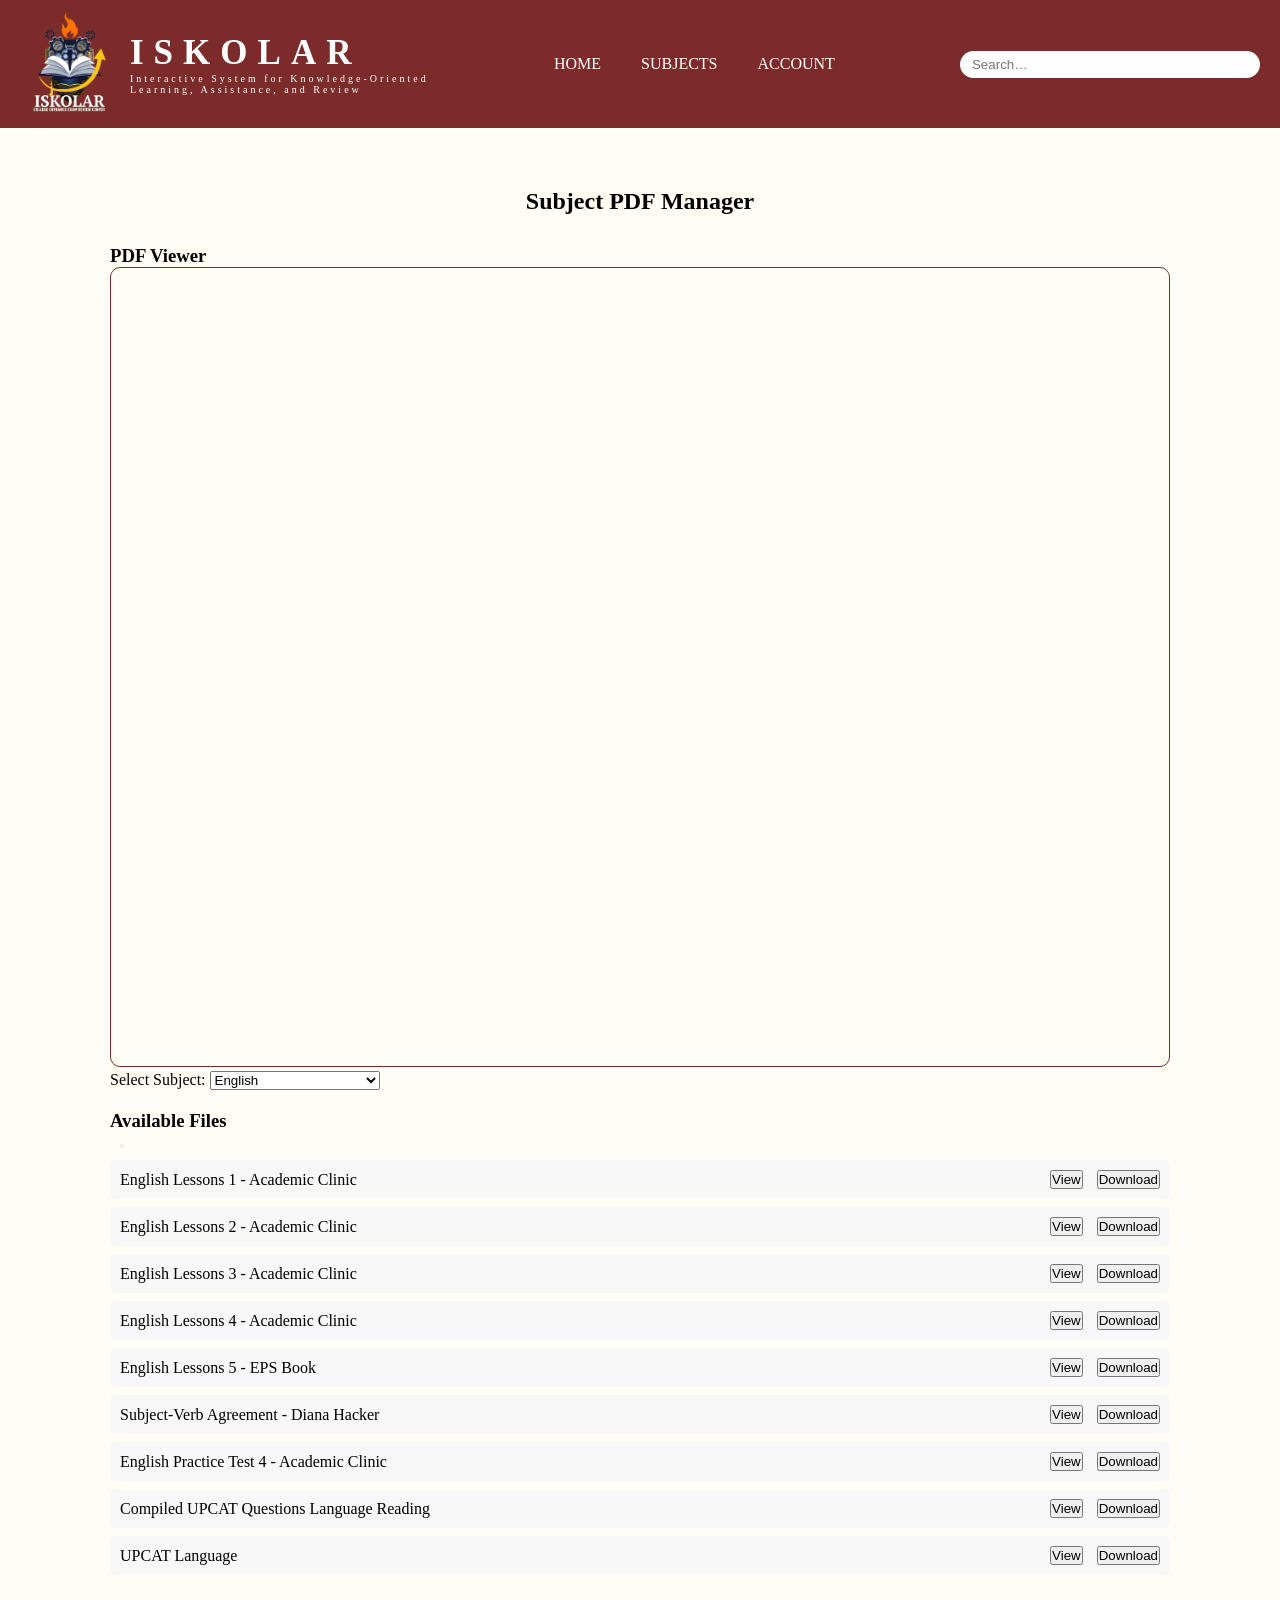
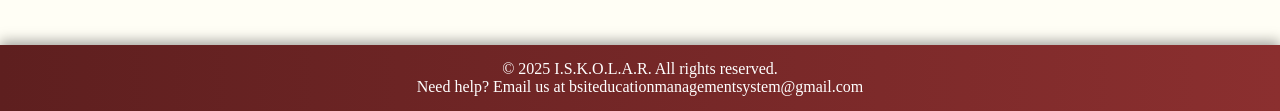
<file: sbjctStudEng.html>
<!DOCTYPE html>
<html lang="en">
<head>
    <meta charset="UTF-8">
    <meta name="viewport" content="width=device-width, initial-scale=1.0">
    <title>I.S.K.O.L.A.R</title>
    <link rel="stylesheet" href="subjects.css">
</head>

<body data-role="student" class="bg1">  

<header class="header">
    <nav class="navbar">

        <div class="name">
            <div class="logo">
                <img src="!ISKOLAR.png" alt="ISKOLAR Logo">
            </div>

            <div class="namePos">
                <p style="letter-spacing: 10px;"> ISKOLAR</p>
                <h3>Interactive System for Knowledge-Oriented <br> Learning, Assistance, and Review</h3>
            </div>
        </div>

        <nav class="nav">
            <a href="studentsign-in.html">HOME</a>
            <a href="sbjctStudEng.html">SUBJECTS</a>
            <a href="studentAccount.html">ACCOUNT</a>
        </nav>

        <div class="search-wrapper">
            <input type="search" placeholder="Search…" id="searchbar">
        </div>

    </nav>
</header>

<!-- MAIN CONTENT -->
<div class="container">

    <h2>Subject PDF Manager</h2>
    <!-- Viewer -->
    <div class="viewer">
        <h3 style= "justify-self: center;">PDF Viewer</h3>
        <iframe id= "pdfViewer" src="" frameborder="0"></iframe>
    </div>

    <!-- Subject Selector -->
    <label for="subjectSelect">Select Subject:</label>
    <select id="subjectSelect">
        <option value="english">English</option>
        <option value="science">Science</option>
        <option value="mathematics">Mathematics</option>
        <option value="reading">Reading Comprehension</option>
        <option value="abstract">Abstract Reasoning</option>
    </select>

    <!-- PDF List -->
    <div class= "file-list-box">
        <h3>Available Files</h3>
        <button id= "uploadBtn"></button>

        
        <ul id= "fileList"></ul>
    </div>

</div>

<script src= "subjects.js"></script>

</body>

<footer>
    <p>&copy; 2025 I.S.K.O.L.A.R. All rights reserved. <br>Need help? Email us at bsiteducationmanagementsystem@gmail.com</p>
</footer>

</html>
</file>
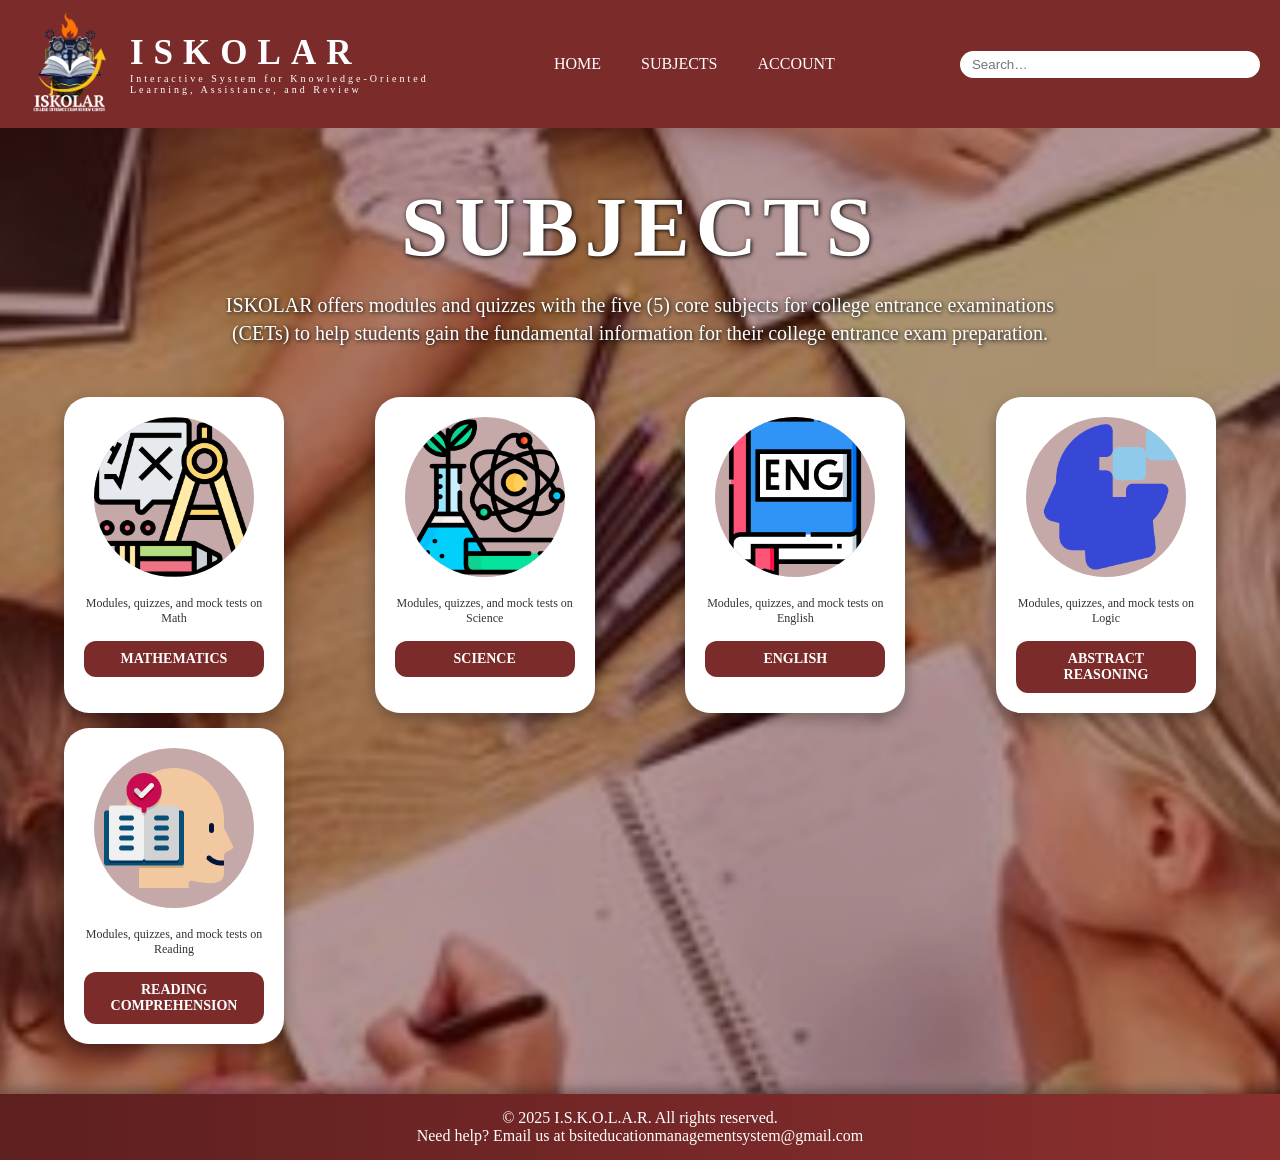
<file: sbjctStudmain.html>
<!DOCTYPE html>
<html lang="en">
<head>
    <meta charset="UTF-8">
    <meta name="viewport" content="width=device-width, initial-scale=1.0">
    <title>I.S.K.O.L.A.R.</title>
    <link rel="stylesheet" href="subjectmain.css">
</head>

<body style ="margin : 0; 
             padding : 0;
             " class="bg1">

<header class="header">
    <nav class="navbar">

        <div class="name">
            <div class="logo">
                <img src="!ISKOLAR.png" alt="ISKOLAR Logo">
            </div>

            <div class="namePos">
                <p style="letter-spacing: 10px;"> ISKOLAR</p>
                <h3>Interactive System for Knowledge-Oriented <br> Learning, Assistance, and Review</h3>
            </div>
        </div>

        <nav class="nav">
            <a href="studentsign-in.html">HOME</a>
            <a href="sbjctGuestmain.html">SUBJECTS</a>
            <a href="studentAccount.html">ACCOUNT</a>
        </nav>

        <div class="search-wrapper">
            <input type="search" placeholder="Search…" id="searchbar">
        </div>

    </nav>
</header>

<!-- SUBJECTS TITLE + DESCRIPTION -->

<div class="subject-header">
    <h1 class="title">SUBJECTS</h1>

    <p class="subtitle">
        ISKOLAR offers modules and quizzes with the five (5) core subjects for
        college entrance examinations (CETs) to help students gain the
        fundamental information for their college entrance exam preparation.
    </p>
</div>


<!-- CARD SECTION -->
<section class="infoSection">

    <div class="infoCard">
        <a href="sbjctStudMath.html">
        <img src="!Math.png" class="subject-img">
        <p class="desc">Modules, quizzes, and mock tests on Math</p>
        <h2 class="subject-btn">MATHEMATICS </h2>
        </a>
    </div>

    <div class="infoCard">
        <a href="sbjctStud.html">
        <img src="!Sci.png" class="subject-img">
        <p class="desc">Modules, quizzes, and mock tests on Science</p>
         <h2 class="subject-btn"> SCIENCE </h2>
        </a>
    </div>

    <div class="infoCard">
        <a href="sbjctStudEng.html">
        <img src="!Eng.png" class="subject-img">
        <p class="desc">Modules, quizzes, and mock tests on English</p>
        <h2 class="subject-btn">ENGLISH </h2>
        </a>
    </div>

    <div class="infoCard">
        <a href="sbjctStudAbs.html">
        <img src="!Abstract.png" class="subject-img">
        <p class="desc">Modules, quizzes, and mock tests on Logic</p>
        <h2 class="subject-btn">ABSTRACT REASONING </h2>
        </a>
    </div>

    <div class="infoCard">
        <a href="sbjctStudRead.html">
        <img src="!ReadingCompre.png" class="subject-img">
        <p class="desc">Modules, quizzes, and mock tests on Reading</p>
        <h2 class="subject-btn"> READING COMPREHENSION </h2>
        </a>
    </div>

</section>

<footer>
    <p>&copy; 2025 I.S.K.O.L.A.R. All rights reserved. <br> Need help? Email us at bsiteducationmanagementsystem@gmail.com</p>
</footer>

<script src= "subjects.js"></script>
    
</body>

</html>
</file>
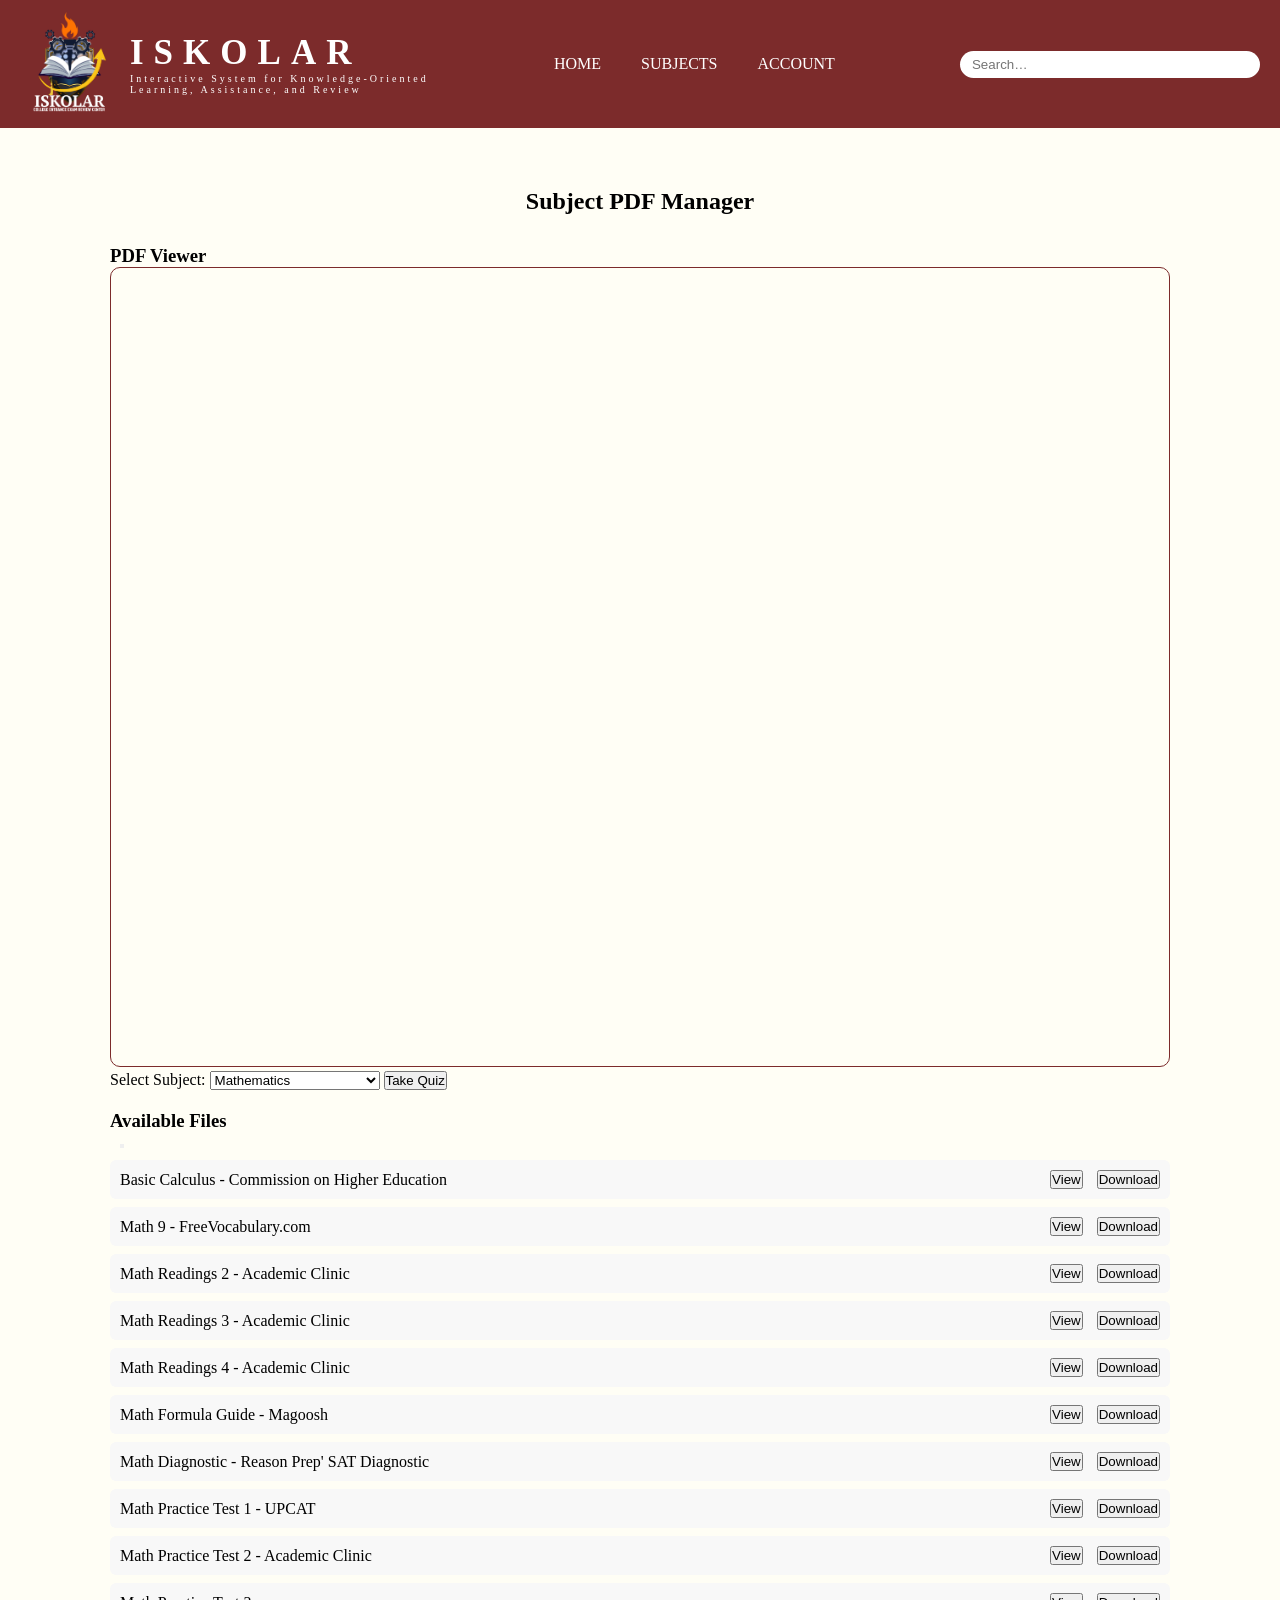
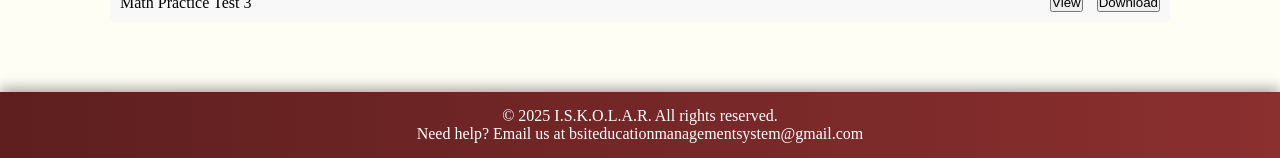
<file: sbjctStudMath.html>
<!DOCTYPE html>
<html lang="en">
<head>
    <meta charset="UTF-8">
    <meta name="viewport" content="width=device-width, initial-scale=1.0">
    <title>I.S.K.O.L.A.R</title>
    <link rel="stylesheet" href="subjects.css">
</head>

<body data-role="student" class="bg1">  

<header class="header">
    <nav class="navbar">

        <div class="name">
            <div class="logo">
                <img src="!ISKOLAR.png" alt="ISKOLAR Logo">
            </div>

            <div class="namePos">
                <p style="letter-spacing: 10px;"> ISKOLAR</p>
                <h3>Interactive System for Knowledge-Oriented <br> Learning, Assistance, and Review</h3>
            </div>
        </div>

        <nav class="nav">
            <a href="studentsign-in.html">HOME</a>
            <a href="sbjctStudMath.html">SUBJECTS</a>
            <a href="studentAccount.html">ACCOUNT</a>
        </nav>

        <div class="search-wrapper">
            <input type="search" placeholder="Search…" id="searchbar">
        </div>

    </nav>
</header>

<!-- MAIN CONTENT -->
<div class="container">

    <h2>Subject PDF Manager</h2>
    <!-- Viewer -->
    <div class="viewer">
        <h3 style= "justify-self: center;">PDF Viewer</h3>
        <iframe id= "pdfViewer" src="" frameborder="0"></iframe>
    </div>

    <!-- Subject Selector -->
    <label for="subjectSelect">Select Subject:</label>
    <select id="subjectSelect">
        <option value="mathematics">Mathematics</option>
        <option value="science">Science</option>
        <option value="english">English</option>
        <option value="reading">Reading Comprehension</option>
        <option value="abstract">Abstract Reasoning</option>
    </select>

    <!-- quiz button -->
    <button id="quizBtn">Take Quiz</button>

    <!-- PDF List -->
    <div class="file-list-box">
        <h3>Available Files</h3>
        <button id="uploadBtn"></button>

        <ul id="fileList"></ul>
    </div>

</div>

<!-- pop quiz -->
<div id="quizModal" style="display:none; position:fixed; top:0; left:0; width:100%; height:100%; background:rgba(0,0,0,0.7); z-index:999;">

    <div style="background:white; width:80%; max-width:600px; margin:50px auto; padding:20px; border-radius:10px; color:black;">

        <h2>Abstract Reasoning Practice Quiz</h2><br>

        <form id="quizForm">
            <!-- QUESTIONS WILL LOAD HERE -->
        </form>

        <div id="quizResult" style="margin-top:15px;"></div>

    </div>
</div>

<script src="subjects.js"></script>

</body>

<footer>
    <p>&copy; 2025 I.S.K.O.L.A.R. All rights reserved. <br>Need help? Email us at bsiteducationmanagementsystem@gmail.com</p>
</footer>

</html>
</file>
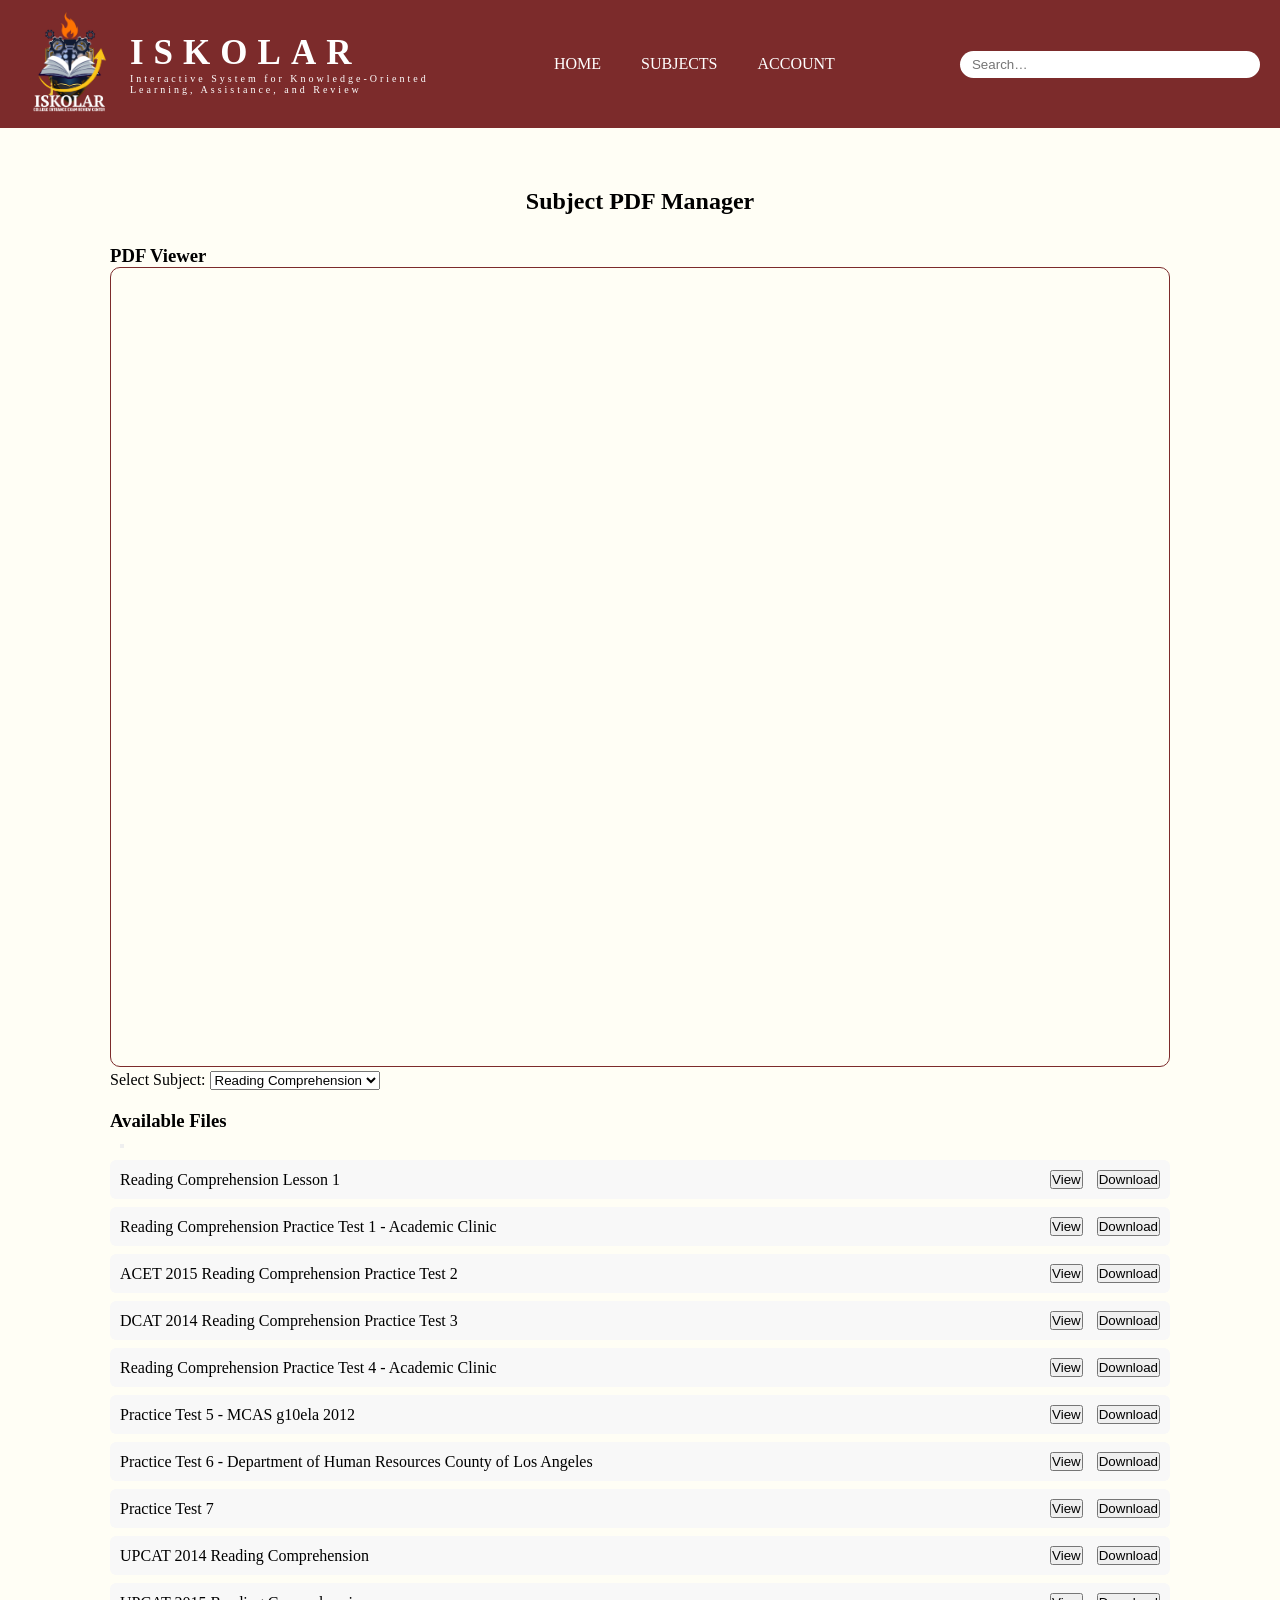
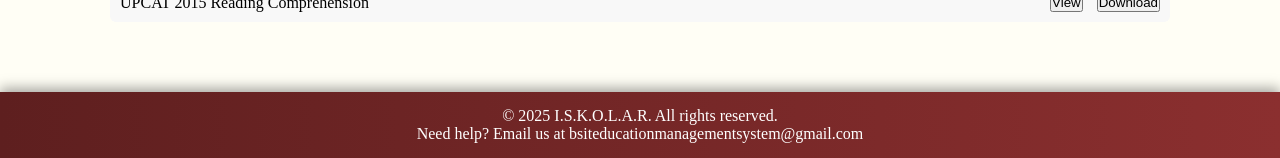
<file: sbjctStudRead.html>
<!DOCTYPE html>
<html lang="en">
<head>
    <meta charset="UTF-8">
    <meta name="viewport" content="width=device-width, initial-scale=1.0">
    <title>I.S.K.O.L.A.R</title>
    <link rel="stylesheet" href="subjects.css">
</head>

<body data-role="student" class="bg1">  

<header class="header">
    <nav class="navbar">

        <div class="name">
            <div class="logo">
                <img src="!ISKOLAR.png" alt="ISKOLAR Logo">
            </div>

            <div class="namePos">
                <p style="letter-spacing: 10px;"> ISKOLAR</p>
                <h3>Interactive System for Knowledge-Oriented <br> Learning, Assistance, and Review</h3>
            </div>
        </div>

        <nav class="nav">
            <a href="studentsign-in.html">HOME</a>
            <a href="sbjctStudRead.html">SUBJECTS</a>
            <a href="studentAccount.html">ACCOUNT</a>
        </nav>

        <div class="search-wrapper">
            <input type="search" placeholder="Search…" id="searchbar">
        </div>

    </nav>
</header>

<!-- MAIN CONTENT -->
<div class="container">

    <h2>Subject PDF Manager</h2>
    <!-- Viewer -->
    <div class="viewer">
        <h3 style= "justify-self: center;">PDF Viewer</h3>
        <iframe id= "pdfViewer" src="" frameborder="0"></iframe>
    </div>

    <!-- Subject Selector -->
    <label for="subjectSelect">Select Subject:</label>
    <select id="subjectSelect">
        <option value="reading">Reading Comprehension</option>
        <option value="science">Science</option>
        <option value="mathematics">Mathematics</option>
        <option value="english">English</option>
        <option value="abstract">Abstract Reasoning</option>
    </select>

    <!-- PDF List -->
    <div class= "file-list-box">
        <h3>Available Files</h3>
        <button id= "uploadBtn"></button>

        <ul id= "fileList"></ul>
    </div>

</div>

<script src= "subjects.js"></script>

</body>

<footer>
    <p>&copy; 2025 I.S.K.O.L.A.R. All rights reserved. <br>Need help? Email us at bsiteducationmanagementsystem@gmail.com</p>
</footer>

</html>
</file>
<file: main.css>
/* Reset */
* {
    margin: 0;
    padding: 0;
    box-sizing: border-box;
}

body {
    font-family: "Times New Roman", serif;
    display: flex;
    flex-direction: column;
    min-height: 100vh;
    background-color: #7c2b2b; /* same as navbar */
    color: white; /* default text color */
}

/* Header */
.header .navbar {
    background: #7c2b2b;
    color: #fff;
    display: flex;
    align-items: center;
    justify-content: space-between;
    padding: 12px 20px;
}


/* nav br */
.logo img {
    width: 100px;
}

.name {
    display: flex;
    gap: 10px;
    align-items: center;
}

.namePos {
    font-size: 35px;
    letter-spacing: 3px;
    font-weight: bold;
}

.namePos h3 {
    font-size: 10px;
    font-weight: 400;
}

.nav a {
    text-decoration: none;
    font-size: 16px;
    margin: 0 18px;
    color: #fff;
    transition: 0.3s;
}

.nav a:hover {
    color: #ffe2cc;
}

/* Search bar */
.search-wrapper input {
    padding: 6px 12px;
    border-radius: 18px;
    border: none;
    width: 300px;
}

/* Hero Section */
.hero {
    position: relative;
    background-image: url('iskolarhome.png');
    background-size: cover;
    background-position: center;
    background-repeat: no-repeat;
    height: 60vh;
    display: flex;
    flex-direction: column;
    justify-content: center;
    align-items: center;
    text-shadow: 1px 1px 5px black;
    color: white;
}

.hero-content {
    text-align: center;
    line-height: 80px;
}

.hero-content h1 {
    font-size: 200px; /* bigger ISKOLAR */
    font-weight: 900;
    letter-spacing: 5px;
    margin-bottom: 30px;
}

.hero-content .tagline {
    font-size: 48px;
  font-style: italic;   /* bigger ally to success */
}

.hero-infoCard {
    position: absolute;
    bottom: -50px;
    left: 0;
    background: #051f09;
    color: #fff;
    padding: 40px 20px;
    text-align: center;
    width: 100%; /* full-width */
    font-size: 20px;
    box-shadow: 0 4px 14px rgba(0,0,0,0.25);
}

/* Info Section */
.infoSection {
    display: flex;
    flex-wrap: wrap;
    justify-content: center;
    gap: 20px;
    padding: 40px 20px;
    margin-top: 30px;
}

.infoCard {
    background-color: #ecefeb;
    padding: 25px;
    border-radius: 15px;
    width: 300px;
    flex: 1 1 300px;
    display: flex;
    flex-direction: column;
    justify-content: stretch;
}

.infoCard h2 {
    margin-bottom: 15px;
    color: #7c2b2b;
}

.infoCard p, .infoCard ul {
    font-size: 16px;
    line-height: 1.5;
    color: #333;
}

.infoCard ul li {
    margin-bottom: 8px;
}

.quickLinks {
    display: flex;
    flex-direction: column;
    gap: 10px;
    margin-top: 10px;
}

.quickLinks a {
    text-decoration: none;
    background: linear-gradient(90deg, #7c2b2b, #a83838);
    color: #fff;
    padding: 22px 0;
    border-radius: 10px;
    text-align: center;
    font-size: 19px;
    width: 100%;
    display: block;
    box-sizing: border-box;
    margin-bottom: 10px;
    transition: 0.3s;
}

.quickLinks a:last-child {
    margin-bottom: 0;
}

.quickLinks a:hover {
    background: linear-gradient(90deg, #a83838, #c74949);
    transform: scale(1.03);
}

/* Footer */
footer {
    flex-shrink: 0;
    background: linear-gradient(90deg, #5e1f1f, #8b2f2f);
    color: white;
    padding: 15px;
    text-align: center;
    box-shadow: 0 -4px 12px rgba(0,0,0,0.35);
}

/* Responsive */
@media (max-width: 768px) {
    .hero-content h1 { font-size: 90px; }
    .hero-content .tagline { font-size: 36px; }
    .hero-infoCard { font-size: 18px; padding: 35px 15px; }
}

@media (max-width: 480px) {
    .hero-content h1 { font-size: 70px; }
    .hero-content .tagline { font-size: 28px; }
    .hero-infoCard { font-size: 16px; padding: 30px 10px; }
    .infoSection { grid-template-columns: 1fr; margin-top: 120px; }
}
</file>
<file: subjects.css>
/* Reset */
* {
    margin: 0;
    padding: 0;
    box-sizing: border-box;
}

body {
    font-family: "Times New Roman", serif;
}

/* Header */
.header .navbar {
    background: #7c2b2b;
    color: #fff;
    display: flex;
    align-items: center;
    justify-content: space-between;
    padding: 12px 20px;
}

/* nav br */
.logo img {
    width: 100px;
}

.name {
    display: flex;
    gap: 10px;
    align-items: center;
}

.namePos {
    font-size: 35px;
    letter-spacing: 3px;
    font-weight: bold;
}

.namePos h3 {
    font-size: 10px;
    font-weight: 400;
}

.nav a {
    text-decoration: none;
    font-size: 16px;
    margin: 0 18px;
    color: #fff;
    transition: 0.3s;
}

.nav a:hover {
    color: #ffe2cc;
}

/* Search bar */
.search-wrapper input {
    padding: 6px 12px;
    border-radius: 18px;
    border: none;
    width: 300px;
}

/* Background */
.bg1 {
    background-image: url('!ISKOLAR3.png');
    background-size: cover;
    background-repeat: no-repeat;
    background-position: center;
    min-height: 150vh;
    margin: 0;
    padding-top: 0;
}

/* MAIN CONTENT */
.container {
    margin: 40px auto;
    max-width: 1100px;
    padding: 20px;
}

h2 {
    text-align: center;
}

.file-list-box {
    margin-top: 20px;
}

.file-list-box ul {
    list-style: none;
    padding: 0;
    margin: 10px 0;
}

.file-list-box li {
    background: #f8f8f8;
    padding: 10px;
    border-radius: 6px;
    margin-bottom: 8px;
    display: flex;
    justify-content: space-between;
    align-items: center;
}

.file-list-box button {
    margin-left: 10px;
}

.viewer {
    margin-top: 30px;
}

#pdfViewer {
    width: 100%;
    height: 800px;
    border: 1px solid #7c2b2b;
    border-radius: 10px;
}

#quizModal {
    display: none;
    position: fixed;
    top: 0;
    left: 0;
    width: 100%;
    height: 100vh;
    background: rgba(0,0,0,0.6);
    z-index: 9999;
    overflow-y: auto;
}

/* website footer */
footer {
    flex-shrink: 0;
    background: linear-gradient(90deg, #5e1f1f, #8b2f2f);
    color: white;
    padding: 15px;
    text-align: center;
    box-shadow: 0 -4px 12px rgba(0,0,0,0.35);
}

/* MOBILE RESPONSIVE */

/* Medium screens: tablets */
@media (max-width: 768px) {
    .subject-header {
        width: 95%;
        margin: 30px auto;
        text-align: center;
    }

    .title {
        font-size: 50px;
    }

    .subtitle {
        font-size: 14px;
        max-width: 90%;
        margin: 15px auto;
    }

    .infoSection {
        width: 95%;
        gap: 15px;
        justify-content: center; /* center cards */
    }

    .infoCard {
        width: 45%; /* two cards per row */
        margin-bottom: 20px;
    }

    .subject-img {
        width: 130px;
        height: 130px;
    }

    .desc {
        font-size: 11px;
    }

    .subject-btn {
        font-size: 13px;
        padding: 8px;
    }

    footer {
        font-size: 14px;
        padding: 15px;
    }
}

/* Small screens: phones */
@media (max-width: 480px) {
    .subject-header {
        width: 95%;
        text-align: center;
    }

    .title {
        font-size: 32px;
    }

    .subtitle {
        font-size: 12px;
        max-width: 100%;
        margin: 10px auto 20px auto;
    }

    .infoSection {
        flex-direction: column; /* stack cards vertically */
        align-items: center;
        width: 95%;
        gap: 15px;
    }

    .infoCard {
        width: 90%; /* full width on small phones */
        margin-bottom: 20px;
    }

    .subject-img {
        width: 120px;
        height: 120px;
    }

    .desc {
        font-size: 12px;
    }

    .subject-btn {
        font-size: 14px;
        padding: 10px;
    }

    footer {
        font-size: 12px;
        padding: 15px;
    }
}
</file>
<file: subjectmain.css>
/* Reset */
* {
    margin: 0;
    padding: 0;
    box-sizing: border-box;
}

body {
    font-family: "Times New Roman", serif;
}

/* Header */
.header .navbar {
    background: #7c2b2b;
    color: #fff;
    display: flex;
    align-items: center;
    justify-content: space-between;
    padding: 12px 20px;
}

/* nav br */
.logo img {
    width: 100px;
}

.name {
    display: flex;
    gap: 10px;
    align-items: center;
}

.namePos {
    font-size: 35px;
    letter-spacing: 3px;
    font-weight: bold;
}

.namePos h3 {
    font-size: 10px;
    font-weight: 400;
}

.nav a {
    text-decoration: none;
    font-size: 16px;
    margin: 0 18px;
    color: #fff;
    transition: 0.3s;
}

.nav a:hover {
    color: #ffe2cc;
}

/* Search bar */
.search-wrapper input {
    padding: 6px 12px;
    border-radius: 18px;
    border: none;
    width: 300px;
}

/* BACKGROUND */
.bg1 {
    background-image: url('subjectiskolar.png');
    background-size: cover;
    background-repeat: no-repeat;
    background-position: center;
    min-height: 100vh;
    margin: 0;
    padding: 0;
    display: flex;
    flex-direction: column;
}

/* SUBJECTS HEADER */
.subject-header {
  margin: 50px auto;
  text-align: center;
  width: 85%;
  color: white;
  text-shadow: 1px 1px 4px black;
  flex: 1 0 auto;
}

.title {
  font-size: 85px;
  font-weight: 900;
  letter-spacing: 6px;
  margin: 0;
  text-align: center;
}

.subtitle {
  max-width: 850px;
  font-size: 20px;
  margin: 15px auto 0 auto;
  line-height: 1.4;
 text-align: center;
}

/* CARDS SECTION */
.infoSection {
    width: 90%;
    margin: auto;
    display: flex;
    justify-content: space-between;
    gap: 15px;
    flex-wrap: wrap;
    flex: 1 0 auto;
    padding-bottom: 50px;
}

/* CARD STYLE */
.infoCard {
  background: white;
  width: 220px;
  padding: 20px;
  border-radius: 25px;
  text-align: center;
  box-shadow: 0 6px 15px rgba(0,0,0,0.3);
}

.infoCard a {
    text-decoration: none; /* Remove underline */
    color: inherit;        /* Keep text color */
}

.infoCard a:hover {
    opacity: 0.9;
}

/* CIRCLE IMAGE */
.subject-img {
  width: 160px;
  height: 160px;
  background: #c5a9a9;
  border-radius: 50%;
  object-fit: cover;
  margin-bottom: 15px;
}

/* TEXT BELOW IMAGE */
.desc {
  font-size: 12px;
  color: #333;
  margin-bottom: 15px;
}

/* SUBJECT BUTTON */
.subject-btn {
  background: #7c2b2b;
  color: white;
  display: block;
  padding: 10px;
  border-radius: 12px;
  font-weight: 700;
  text-decoration: none;
  font-size: 14px;
}

/* FOOTER */
footer {
    flex-shrink: 0; /* Ensure footer is visible at bottom */
    background: linear-gradient(90deg, #5e1f1f, #8b2f2f);
    color: white;
    padding: 15px;
    text-align: center;
    box-shadow: 0 -4px 12px rgba(0,0,0,0.35);
}

/* MOBILE RESPONSIVE */

/* Medium screens: tablets */
@media (max-width: 768px) {
    .subject-header {
        width: 95%;
        margin: 30px auto;
        text-align: center;
    }

    .title {
        font-size: 50px;
    }

    .subtitle {
        font-size: 14px;
        max-width: 90%;
        margin: 15px auto;
    }

    .infoSection {
        width: 95%;
        gap: 15px;
        justify-content: center; /* center cards */
    }

    .infoCard {
        width: 45%; /* two cards per row */
        margin-bottom: 20px;
    }

    .subject-img {
        width: 130px;
        height: 130px;
    }

    .desc {
        font-size: 11px;
    }

    .subject-btn {
        font-size: 13px;
        padding: 8px;
    }

    footer {
        font-size: 14px;
        padding: 15px;
    }
}

/* Small screens: phones */
@media (max-width: 480px) {
    .subject-header {
        width: 95%;
        text-align: center;
    }

    .title {
        font-size: 32px;
    }

    .subtitle {
        font-size: 12px;
        max-width: 100%;
        margin: 10px auto 20px auto;
    }

    .infoSection {
        flex-direction: column; /* stack cards vertically */
        align-items: center;
        width: 95%;
        gap: 15px;
    }

    .infoCard {
        width: 90%; /* full width on small phones */
        margin-bottom: 20px;
    }

    .subject-img {
        width: 120px;
        height: 120px;
    }

    .desc {
        font-size: 12px;
    }

    .subject-btn {
        font-size: 14px;
        padding: 10px;
    }

    footer {
        font-size: 12px;
        padding: 15px;
    }
}
</file>
